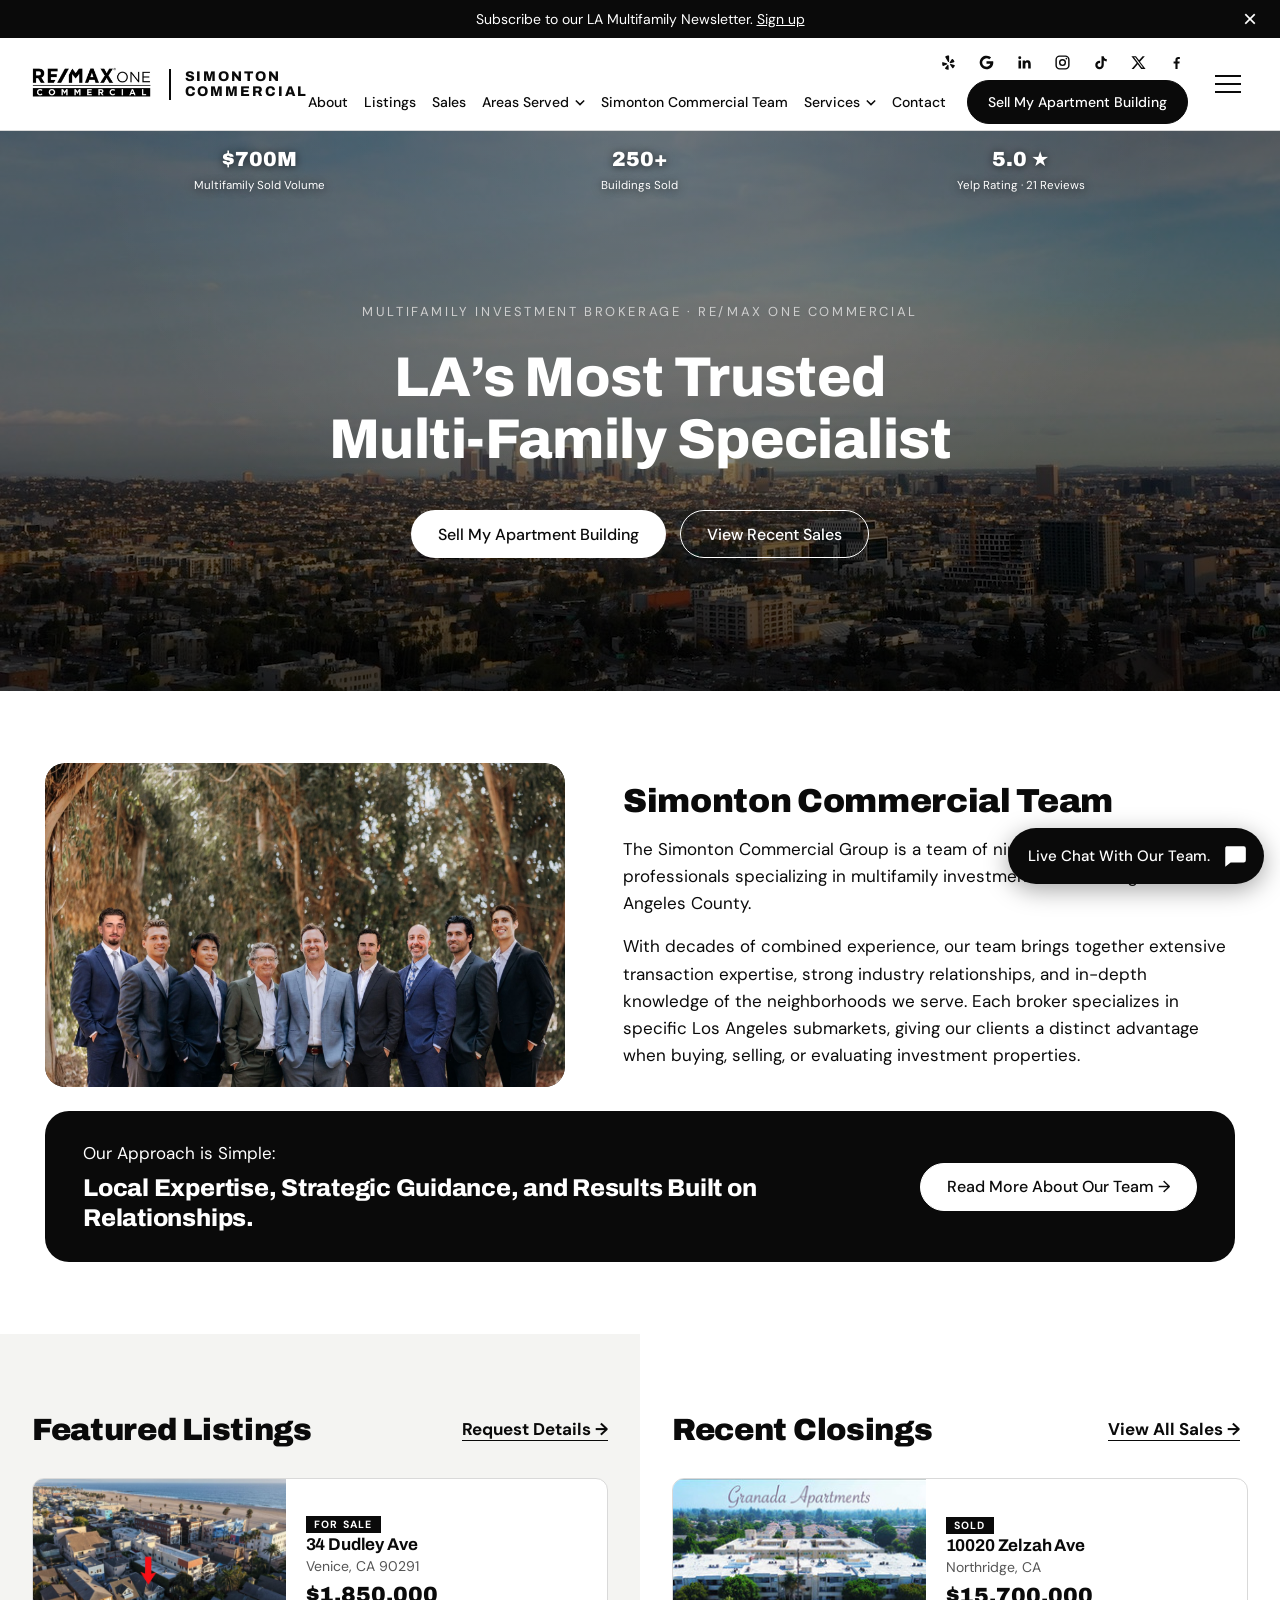
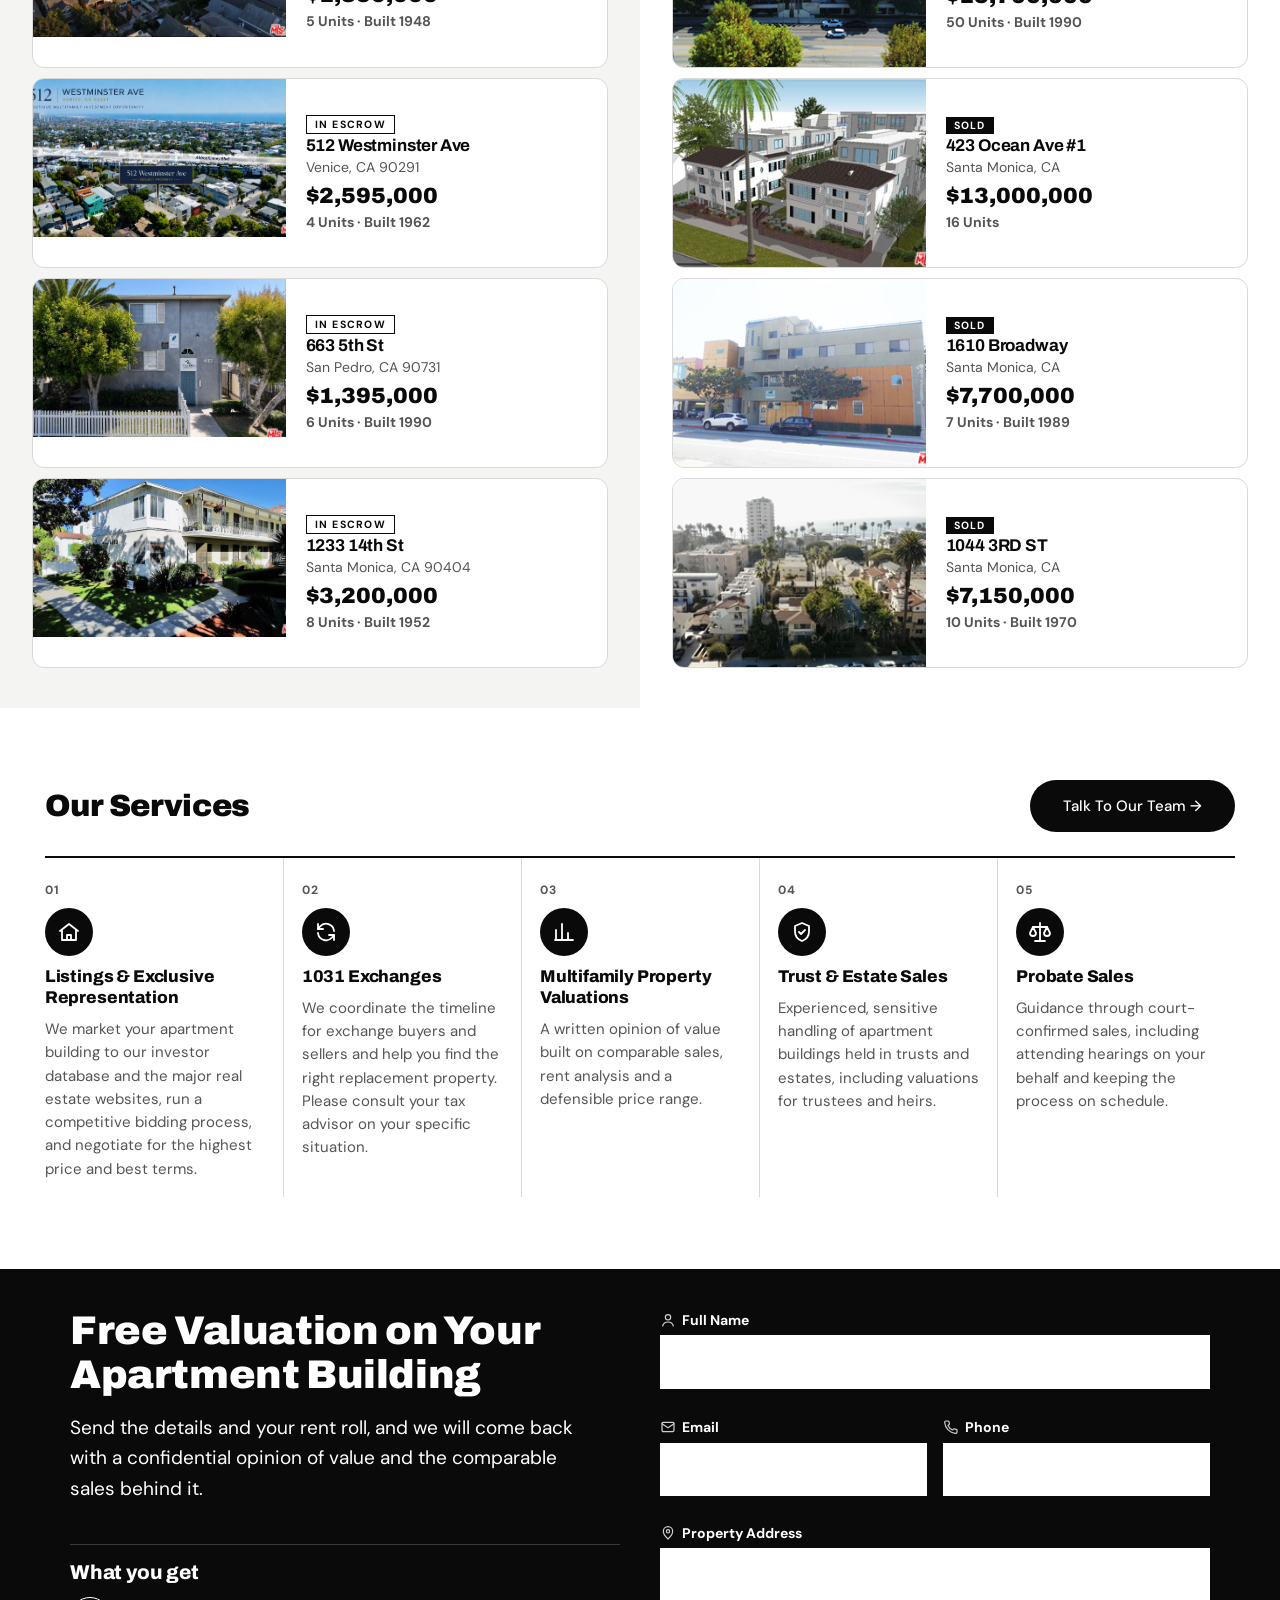
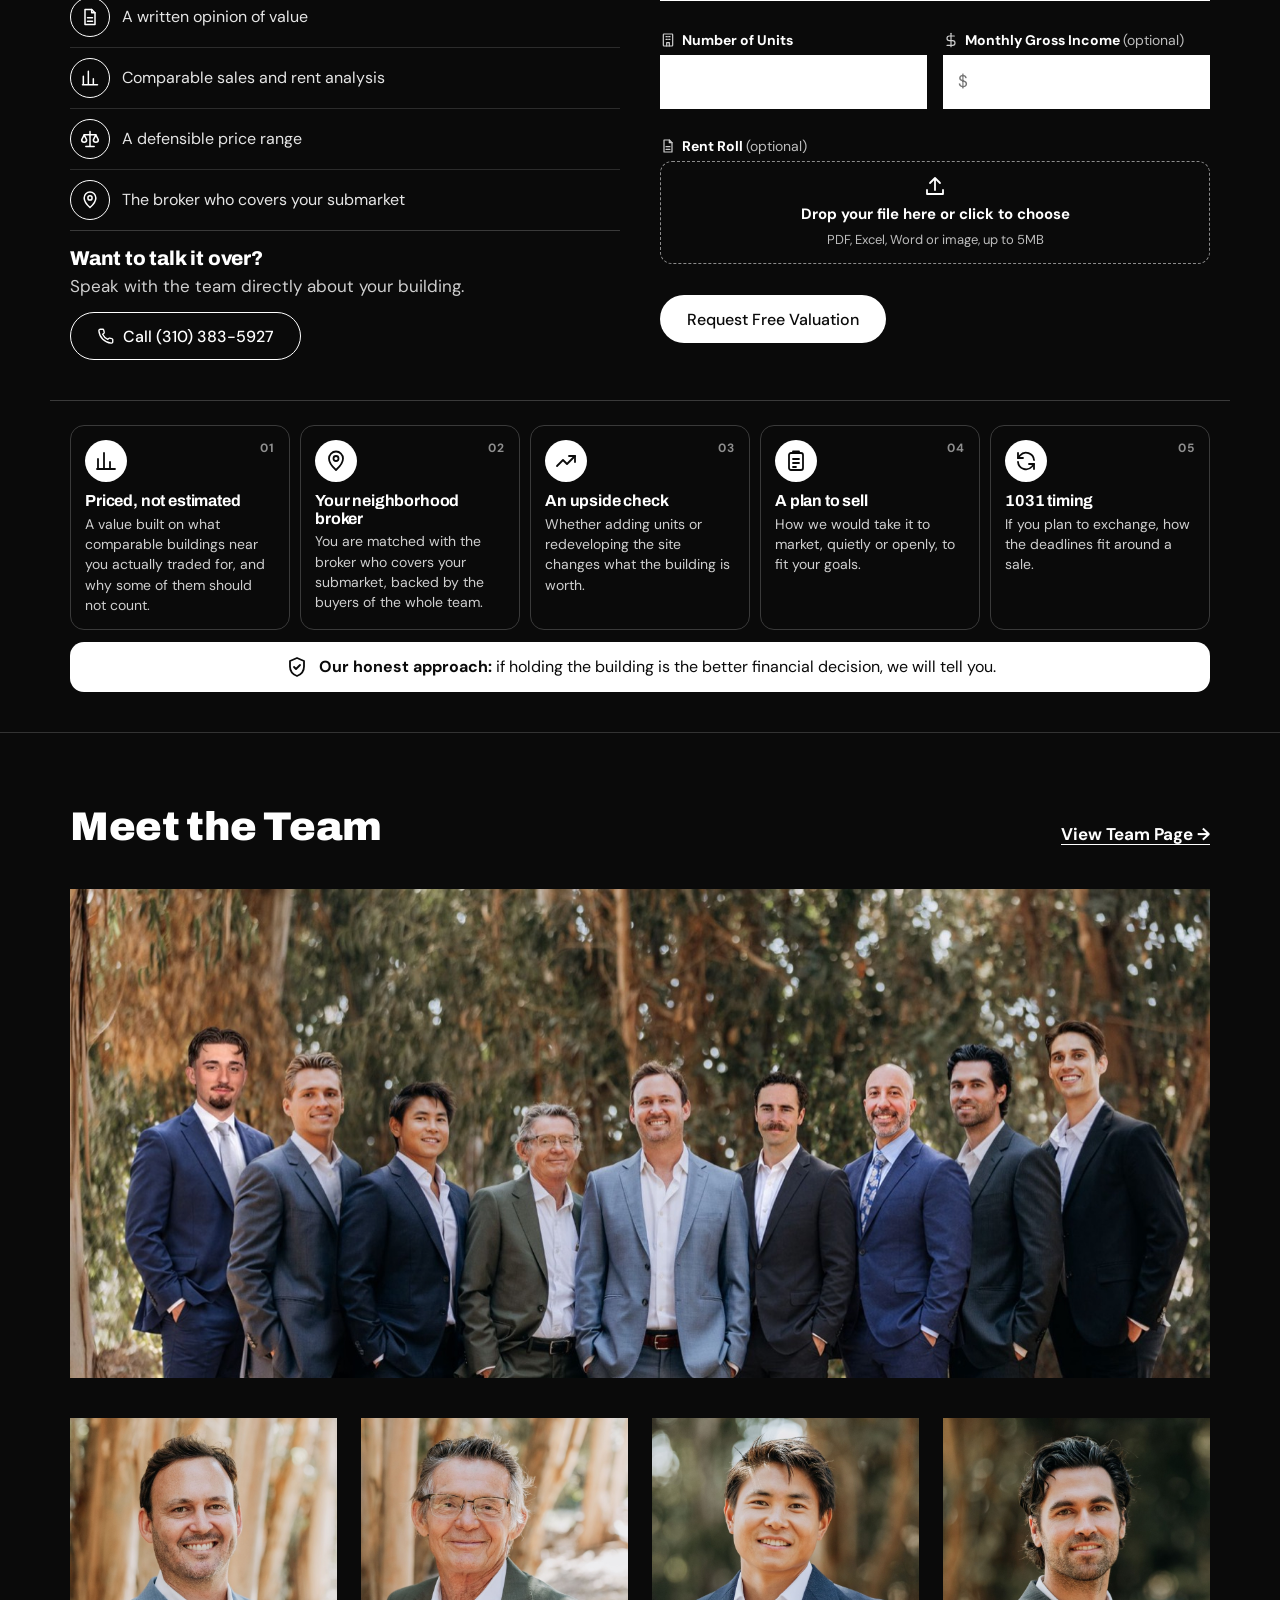
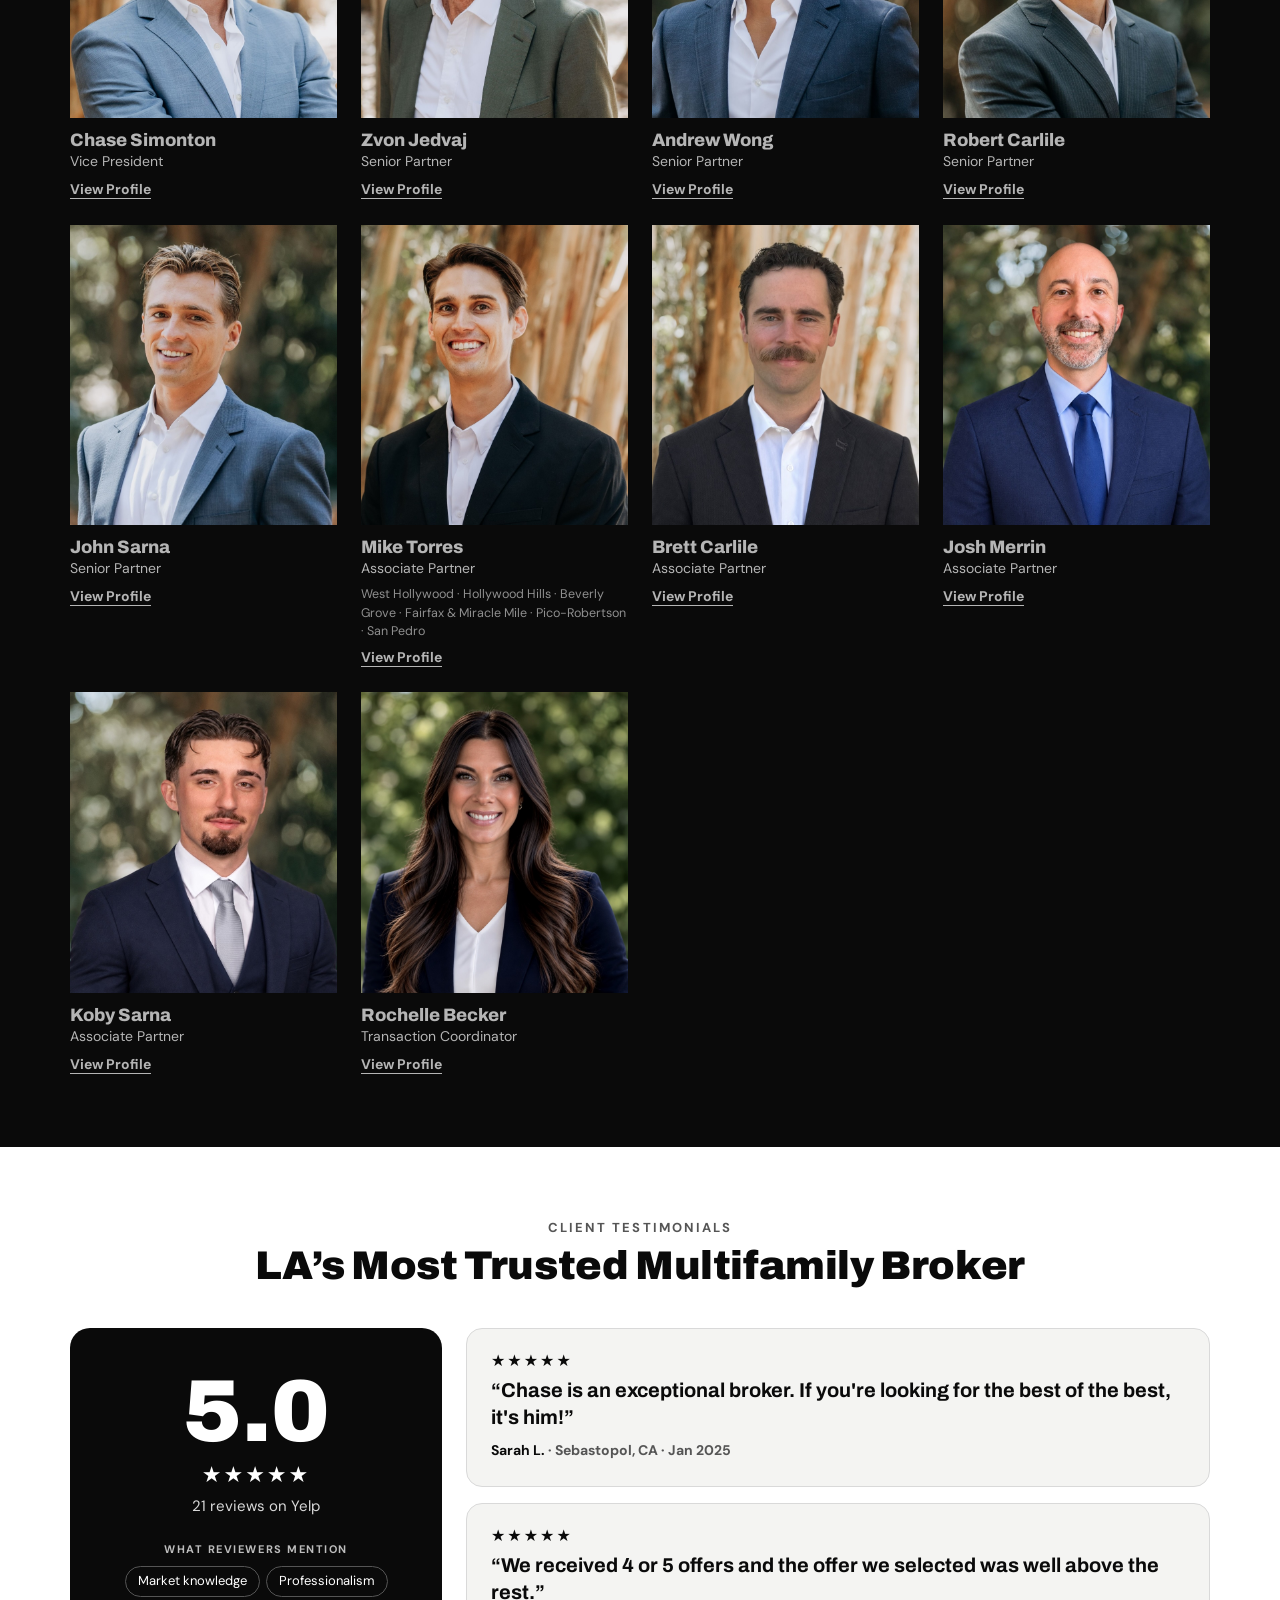
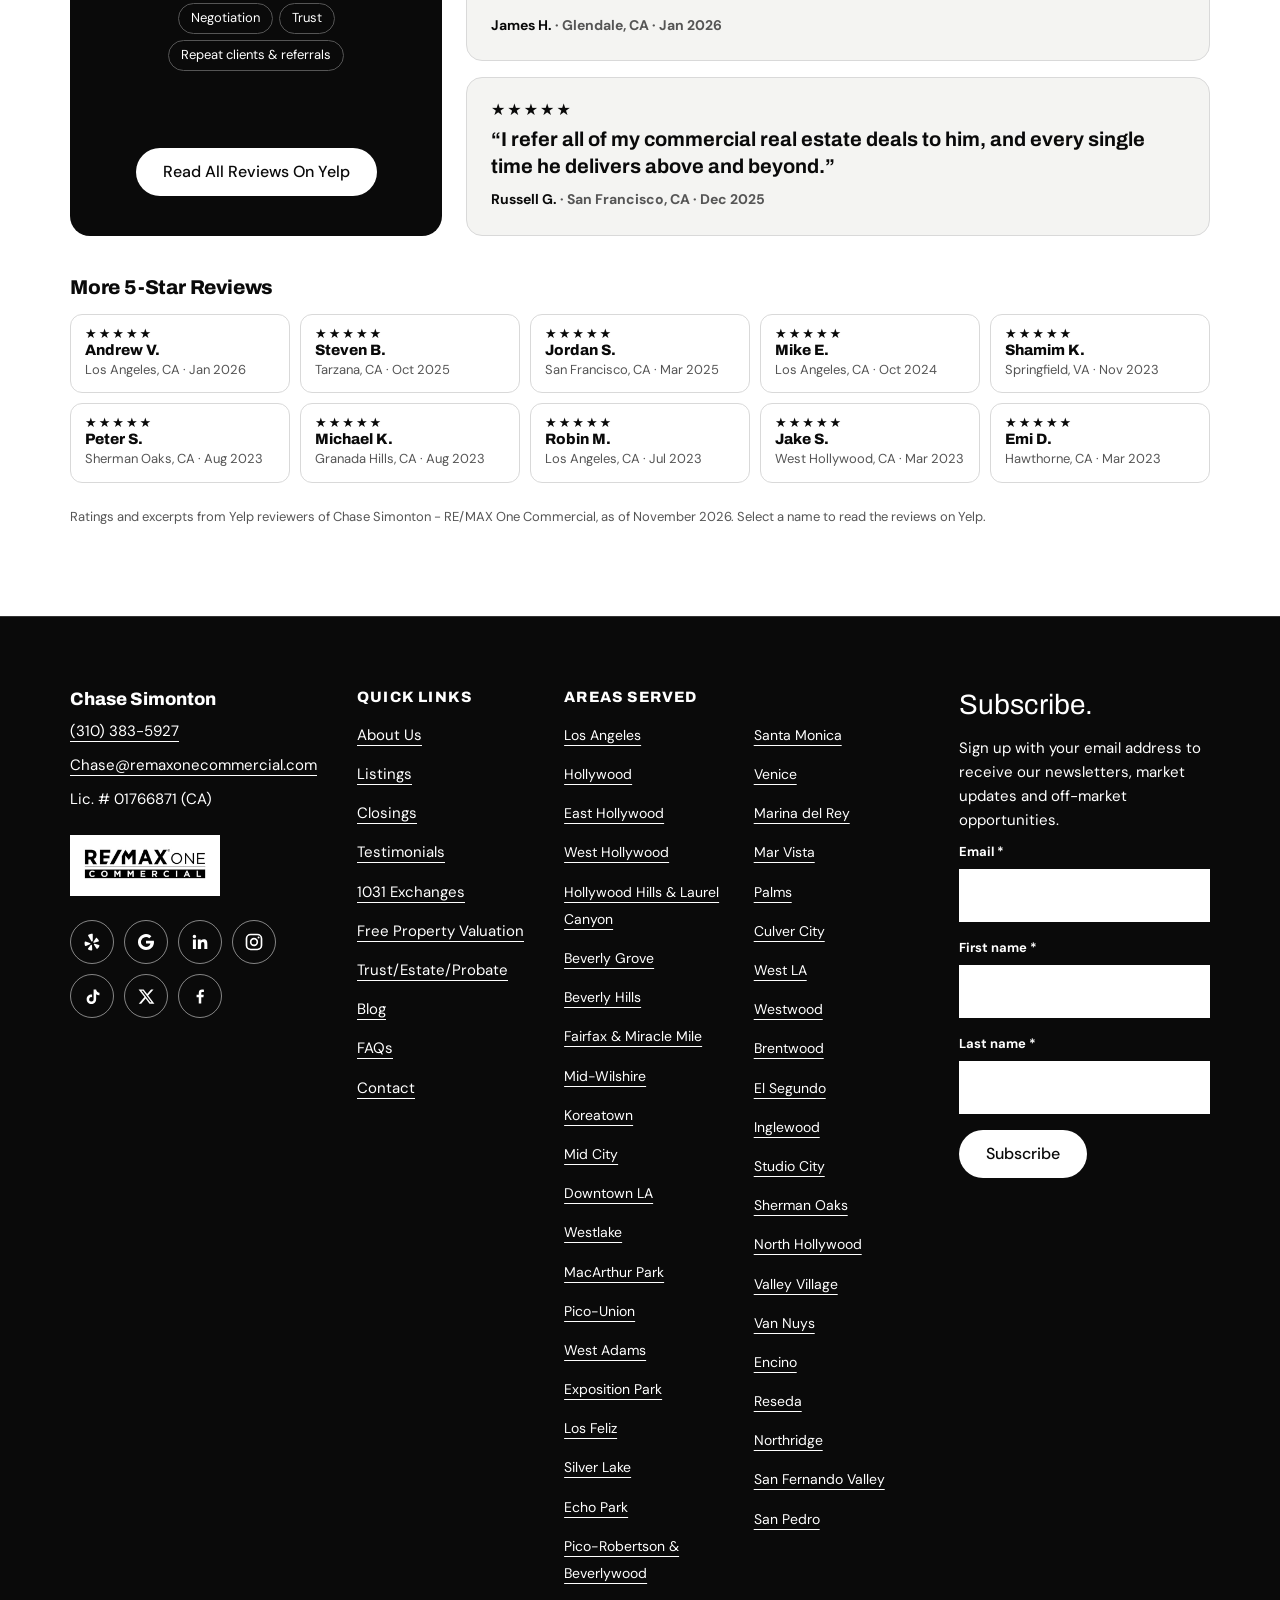
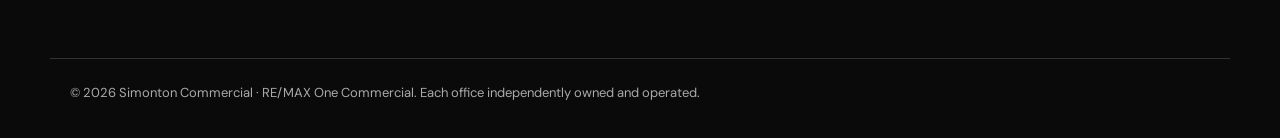
<file: site/index.html>
<!doctype html>
<html lang="en">
<head>
<meta charset="utf-8">
<meta name="viewport" content="width=device-width, initial-scale=1">
<title>Simonton Commercial | Los Angeles Multifamily Brokerage</title>
<meta name="description" content="Simonton Commercial is a multifamily investment brokerage team at RE/MAX One Commercial, specializing in the sale of apartment buildings in Los Angeles.">
<link rel="preconnect" href="https://fonts.googleapis.com">
<link rel="preconnect" href="https://fonts.gstatic.com" crossorigin>
<link href="https://fonts.googleapis.com/css2?family=Archivo:wght@500;700;800;900&family=DM+Sans:wght@400;500;700&display=swap" rel="stylesheet">
<link rel="stylesheet" href="styles.css?v=164">
</head>
<body>
<a class="skip" href="#main">Skip to main content</a>

<div class="topbar" id="topbar">
  <p>Subscribe to our LA Multifamily Newsletter. <a href="#subscribe">Sign up</a></p>
  <button type="button" class="topbar-close" aria-label="Dismiss announcement">&times;</button>
</div>

<header class="header" id="header">
  <div class="wrap header-inner">
    <a class="brand" href="#top" aria-label="Simonton Commercial, RE/MAX One Commercial">
      <img src="assets/logo.jpeg" alt="RE/MAX One Commercial" width="150" height="56">
      <span class="brand-name">Simonton<br>Commercial</span>
    </a>
    <ul class="head-social" aria-label="Simonton Commercial on social media">
      <li><a href="https://www.yelp.com/biz/chase-simonton-re-max-one-commercial-santa-monica" target="_blank" rel="noopener noreferrer" aria-label="Yelp (opens in a new tab)"><svg viewBox="0 0 24 24" width="20" height="20" fill="currentColor" aria-hidden="true"><path d="M12.6 2.2c-.7-.4-4.6.7-5.1 1.3-.2.3-.2.6-.1.9l3.8 6.6c.5.8 1.7.5 1.7-.4V3.1c0-.4-.1-.7-.3-.9zM9.4 13.1l-5.1-1.6c-.5-.2-1 .1-1.1.6-.3 1.3-.2 2.9.3 4.2.2.5.7.7 1.2.5l4.9-2c.9-.3.8-1.5-.2-1.7zM10.5 15.6l-3.3 4.1c-.3.4-.2 1 .2 1.2 1.1.8 2.6 1.3 4 1.4.5 0 .9-.4.9-.9l-.3-5.3c-.1-.9-1.2-1.2-1.5-.5zM14.4 15.4l2.9 4.4c.3.4.8.5 1.2.2 1.1-.8 2-2 2.4-3.3.2-.5-.1-1-.6-1.1l-5-1.4c-.9-.2-1.4.8-.9 1.2zM14.6 12.9l5.1-1.4c.5-.1.8-.6.6-1.1-.5-1.3-1.4-2.5-2.5-3.3-.4-.3-1-.2-1.2.3l-2.9 4.3c-.5.7.1 1.6.9 1.2z"/></svg></a></li>
      <li><a href="https://share.google/khXc9y3nXvLuLKdSb" target="_blank" rel="noopener noreferrer" aria-label="Google Business Profile (opens in a new tab)"><svg viewBox="0 0 24 24" width="20" height="20" fill="currentColor" aria-hidden="true"><path d="M21.35 10.4H12v3.5h5.35c-.5 2.5-2.65 4.1-5.35 4.1a6 6 0 1 1 3.95-10.5l2.55-2.55A9.6 9.6 0 1 0 12 21.6c5.3 0 9.6-3.7 9.6-9.6 0-.55-.1-1.1-.25-1.6z"/></svg></a></li>
      <li><a href="https://www.linkedin.com/in/simonton-commercial-455802447/" target="_blank" rel="noopener noreferrer" aria-label="LinkedIn (opens in a new tab)"><svg viewBox="0 0 24 24" width="20" height="20" fill="currentColor" aria-hidden="true"><path d="M3.5 9h3.6v11.5H3.5zM5.3 3.3a2.1 2.1 0 1 1 0 4.2 2.1 2.1 0 0 1 0-4.2zM9.4 9h3.4v1.6c.5-.9 1.7-1.9 3.6-1.9 3.7 0 4.4 2.4 4.4 5.6v6.2h-3.6v-5.5c0-1.3 0-3-1.8-3s-2.1 1.4-2.1 2.9v5.6H9.4z"/></svg></a></li>
      <li><a href="https://www.instagram.com/simontoncommercial/" target="_blank" rel="noopener noreferrer" aria-label="Instagram (opens in a new tab)"><svg viewBox="0 0 24 24" width="20" height="20" fill="none" stroke="currentColor" stroke-width="2" aria-hidden="true"><rect x="3" y="3" width="18" height="18" rx="5"/><circle cx="12" cy="12" r="4"/><circle cx="17.5" cy="6.5" r="1.2" fill="currentColor" stroke="none"/></svg></a></li>
      <li><a href="https://www.tiktok.com/@simontoncommercial" target="_blank" rel="noopener noreferrer" aria-label="TikTok (opens in a new tab)"><svg viewBox="0 0 24 24" width="19" height="19" fill="currentColor" aria-hidden="true"><path d="M16.6 3c.3 2.3 1.9 4 4.2 4.2v3.2c-1.5.1-3-.4-4.2-1.2v6.3c0 3.4-2.7 6-6 6s-6-2.6-6-6 2.7-6 6-6c.3 0 .6 0 .9.1v3.3a2.8 2.8 0 1 0 1.9 2.6V3z"/></svg></a></li>
      <li><a href="https://x.com/SimontonLACRE" target="_blank" rel="noopener noreferrer" aria-label="X, formerly Twitter (opens in a new tab)"><svg viewBox="0 0 24 24" width="19" height="19" fill="currentColor" aria-hidden="true"><path d="M17.8 3h3.1l-6.8 7.8L22 21h-6.2l-4.9-6.4L5.3 21H2.2l7.3-8.3L2 3h6.4l4.4 5.8zm-1.1 16.2h1.7L7.4 4.7H5.6z"/></svg></a></li>
      <li><a href="https://www.facebook.com/search/top?q=Simonton%20Commercial" target="_blank" rel="noopener noreferrer" aria-label="Facebook (opens in a new tab)"><svg viewBox="0 0 24 24" width="20" height="20" fill="currentColor" aria-hidden="true"><path d="M13.5 21v-7.5h2.6l.4-3h-3V8.6c0-.9.3-1.5 1.6-1.5h1.6V4.4c-.3 0-1.2-.1-2.3-.1-2.3 0-3.9 1.4-3.9 4v2.2H7.9v3h2.6V21z"/></svg></a></li>
    </ul>
    <button type="button" class="nav-toggle" aria-expanded="false" aria-controls="side-nav" aria-label="Open menu">
      <span></span><span></span><span></span>
    </button>
    <nav class="nav" id="nav" aria-label="Primary">
      <a href="about.html">About</a>
      <a href="listings.html">Listings</a>
      <a href="closings.html">Sales</a>
      <div class="nav-dd">
        <button type="button" class="nav-dd-btn" aria-expanded="false" aria-controls="areas-menu">Areas Served <svg viewBox="0 0 12 8" width="10" height="7" aria-hidden="true" focusable="false"><path d="M1 1.5l5 5 5-5" fill="none" stroke="currentColor" stroke-width="1.8"/></svg></button>
        <ul class="nav-dd-menu" id="areas-menu" hidden><li><a href="los-angeles-multifamily-broker.html">Los Angeles</a></li><li><a href="hollywood-multifamily-broker.html">Hollywood</a></li><li><a href="east-hollywood-multifamily-broker.html">East Hollywood</a></li><li><a href="west-hollywood-multifamily-broker.html">West Hollywood</a></li><li><a href="hollywood-hills-laurel-canyon-multifamily-broker.html">Hollywood Hills &amp; Laurel Canyon</a></li><li><a href="beverly-grove-multifamily-broker.html">Beverly Grove</a></li><li><a href="beverly-hills-multifamily-broker.html">Beverly Hills</a></li><li><a href="fairfax-miracle-mile-multifamily-broker.html">Fairfax &amp; Miracle Mile</a></li><li><a href="mid-wilshire-multifamily-broker.html">Mid-Wilshire</a></li><li><a href="koreatown-multifamily-broker.html">Koreatown</a></li><li><a href="mid-city-multifamily-broker.html">Mid City</a></li><li><a href="downtown-la-multifamily-broker.html">Downtown LA</a></li><li><a href="westlake-multifamily-broker.html">Westlake</a></li><li><a href="macarthur-park-multifamily-broker.html">MacArthur Park</a></li><li><a href="pico-union-multifamily-broker.html">Pico-Union</a></li><li><a href="west-adams-multifamily-broker.html">West Adams</a></li><li><a href="exposition-park-multifamily-broker.html">Exposition Park</a></li><li><a href="los-feliz-multifamily-broker.html">Los Feliz</a></li><li><a href="silver-lake-multifamily-broker.html">Silver Lake</a></li><li><a href="echo-park-multifamily-broker.html">Echo Park</a></li><li><a href="pico-robertson-beverlywood-multifamily-broker.html">Pico-Robertson &amp; Beverlywood</a></li><li><a href="santa-monica-multifamily-broker.html">Santa Monica</a></li><li><a href="venice-multifamily-broker.html">Venice</a></li><li><a href="marina-del-rey-multifamily-broker.html">Marina del Rey</a></li><li><a href="mar-vista-multifamily-broker.html">Mar Vista</a></li><li><a href="palms-multifamily-broker.html">Palms</a></li><li><a href="culver-city-multifamily-broker.html">Culver City</a></li><li><a href="west-la-multifamily-broker.html">West LA</a></li><li><a href="westwood-multifamily-broker.html">Westwood</a></li><li><a href="brentwood-multifamily-broker.html">Brentwood</a></li><li><a href="el-segundo-multifamily-broker.html">El Segundo</a></li><li><a href="inglewood-multifamily-broker.html">Inglewood</a></li><li><a href="studio-city-multifamily-broker.html">Studio City</a></li><li><a href="sherman-oaks-multifamily-broker.html">Sherman Oaks</a></li><li><a href="north-hollywood-multifamily-broker.html">North Hollywood</a></li><li><a href="valley-village-multifamily-broker.html">Valley Village</a></li><li><a href="van-nuys-multifamily-broker.html">Van Nuys</a></li><li><a href="encino-multifamily-broker.html">Encino</a></li><li><a href="reseda-multifamily-broker.html">Reseda</a></li><li><a href="northridge-multifamily-broker.html">Northridge</a></li><li><a href="san-fernando-valley-multifamily-market.html">San Fernando Valley</a></li><li><a href="san-pedro-multifamily-broker.html">San Pedro</a></li></ul>
      </div>
      
      <a href="team.html">Simonton Commercial Team</a>
      <div class="nav-dd nav-dd-svc">
        <button type="button" class="nav-dd-btn" aria-expanded="false" aria-controls="services-menu">Services <svg viewBox="0 0 12 8" width="10" height="7" aria-hidden="true" focusable="false"><path d="M1 1.5l5 5 5-5" fill="none" stroke="currentColor" stroke-width="1.8"/></svg></button>
        <ul class="nav-dd-menu" id="services-menu" hidden><li><a href="#services">All Services</a></li><li><a href="about.html">Listings &amp; Exclusive Representation</a></li><li><a href="1031-exchanges.html">1031 Exchanges</a></li><li><a href="sell-my-apartment-building.html">Multifamily Property Valuations</a></li><li><a href="trust-estate-probate-sales.html">Trust, Estate &amp; Probate Sales</a></li></ul>
      </div>
      <a href="contact.html">Contact</a>
      <a class="nav-sell" href="sell-my-apartment-building.html">Sell My Apartment Building</a>
    </nav>
    <nav class="side-nav" id="side-nav" aria-label="All pages" hidden>
      <a href="about.html">About</a>
      <a href="listings.html">Listings</a>
      <a href="closings.html">Sales</a>
      <div class="nav-dd">
        <button type="button" class="nav-dd-btn" aria-expanded="false" aria-controls="side-areas-menu">Areas Served <svg viewBox="0 0 12 8" width="10" height="7" aria-hidden="true" focusable="false"><path d="M1 1.5l5 5 5-5" fill="none" stroke="currentColor" stroke-width="1.8"/></svg></button>
        <ul class="nav-dd-menu" id="side-areas-menu" hidden><li><a href="los-angeles-multifamily-broker.html">Los Angeles</a></li><li><a href="hollywood-multifamily-broker.html">Hollywood</a></li><li><a href="east-hollywood-multifamily-broker.html">East Hollywood</a></li><li><a href="west-hollywood-multifamily-broker.html">West Hollywood</a></li><li><a href="hollywood-hills-laurel-canyon-multifamily-broker.html">Hollywood Hills &amp; Laurel Canyon</a></li><li><a href="beverly-grove-multifamily-broker.html">Beverly Grove</a></li><li><a href="beverly-hills-multifamily-broker.html">Beverly Hills</a></li><li><a href="fairfax-miracle-mile-multifamily-broker.html">Fairfax &amp; Miracle Mile</a></li><li><a href="mid-wilshire-multifamily-broker.html">Mid-Wilshire</a></li><li><a href="koreatown-multifamily-broker.html">Koreatown</a></li><li><a href="mid-city-multifamily-broker.html">Mid City</a></li><li><a href="downtown-la-multifamily-broker.html">Downtown LA</a></li><li><a href="westlake-multifamily-broker.html">Westlake</a></li><li><a href="macarthur-park-multifamily-broker.html">MacArthur Park</a></li><li><a href="pico-union-multifamily-broker.html">Pico-Union</a></li><li><a href="west-adams-multifamily-broker.html">West Adams</a></li><li><a href="exposition-park-multifamily-broker.html">Exposition Park</a></li><li><a href="los-feliz-multifamily-broker.html">Los Feliz</a></li><li><a href="silver-lake-multifamily-broker.html">Silver Lake</a></li><li><a href="echo-park-multifamily-broker.html">Echo Park</a></li><li><a href="pico-robertson-beverlywood-multifamily-broker.html">Pico-Robertson &amp; Beverlywood</a></li><li><a href="santa-monica-multifamily-broker.html">Santa Monica</a></li><li><a href="venice-multifamily-broker.html">Venice</a></li><li><a href="marina-del-rey-multifamily-broker.html">Marina del Rey</a></li><li><a href="mar-vista-multifamily-broker.html">Mar Vista</a></li><li><a href="palms-multifamily-broker.html">Palms</a></li><li><a href="culver-city-multifamily-broker.html">Culver City</a></li><li><a href="west-la-multifamily-broker.html">West LA</a></li><li><a href="westwood-multifamily-broker.html">Westwood</a></li><li><a href="brentwood-multifamily-broker.html">Brentwood</a></li><li><a href="el-segundo-multifamily-broker.html">El Segundo</a></li><li><a href="inglewood-multifamily-broker.html">Inglewood</a></li><li><a href="studio-city-multifamily-broker.html">Studio City</a></li><li><a href="sherman-oaks-multifamily-broker.html">Sherman Oaks</a></li><li><a href="north-hollywood-multifamily-broker.html">North Hollywood</a></li><li><a href="valley-village-multifamily-broker.html">Valley Village</a></li><li><a href="van-nuys-multifamily-broker.html">Van Nuys</a></li><li><a href="encino-multifamily-broker.html">Encino</a></li><li><a href="reseda-multifamily-broker.html">Reseda</a></li><li><a href="northridge-multifamily-broker.html">Northridge</a></li><li><a href="san-fernando-valley-multifamily-market.html">San Fernando Valley</a></li><li><a href="san-pedro-multifamily-broker.html">San Pedro</a></li></ul>
      </div>
      <a href="team.html">Simonton Commercial Team</a>
      <a href="#services">Services</a>
      <a href="1031-exchanges.html">1031 Exchanges</a>
      <a href="trust-estate-probate-sales.html">Trust/Estate/Probate</a>
      <a href="testimonials.html">Client Testimonials</a>
      <a href="blog.html">Blog</a>
      <a href="faqs.html">FAQ</a>
      <a href="contact.html">Contact</a>
      <a class="btn btn-dark side-sell" href="sell-my-apartment-building.html">Sell My Apartment Building</a>
    </nav>
  </div>
</header>

<main id="main">
  <section class="hero" id="top" aria-labelledby="hero-title">
    <video class="hero-video" id="hero-video" muted loop playsinline preload="none" poster="assets/hero-poster.jpg" data-src="assets/hero.mp4" aria-hidden="true" tabindex="-1"></video>
    <div class="hero-shade" aria-hidden="true"></div>
    <section class="stats hero-stats" aria-label="Team highlights">
      <div class="wrap stats-grid stats-3">
        <div><strong>$700M</strong><span>Multifamily Sold Volume</span></div>
        <div><strong>250+</strong><span>Buildings Sold</span></div>
        <div><a class="stat-link" href="https://www.yelp.com/biz/chase-simonton-re-max-one-commercial-santa-monica" target="_blank" rel="noopener noreferrer"><strong>5.0 &#9733;</strong><span>Yelp Rating &middot; 21 Reviews</span></a></div>
      </div>
    </section>
    <svg class="skyline" viewBox="0 0 1440 260" preserveAspectRatio="xMidYMax slice" aria-hidden="true" focusable="false">
      <path d="M0 [base64]" fill="currentColor"/>
    </svg>
    <div class="wrap hero-inner">
      <p class="eyebrow">Multifamily Investment Brokerage &middot; RE/MAX One Commercial</p>
      <h1 id="hero-title">LA&rsquo;s Most Trusted<br><span style="white-space:nowrap">Multi-Family</span> Specialist</h1>
      <div class="hero-actions">
        <a class="btn btn-light" href="sell-my-apartment-building.html">Sell My Apartment Building</a>
        <a class="btn btn-ghost" href="closings.html">View Recent Sales</a>
      </div>
    </div>
  </section>

  <section class="section intro intro-team" id="about">
    <div class="wrap">
      <div class="who who-split">
        <figure class="team-photo who-photo">
          <a class="photo-link" href="team.html" aria-label="See the team's headshots"><img src="assets/team/team-group.jpg" alt="The Simonton Commercial Group team" width="1600" height="1066"></a>
        </figure>
        <div class="who-text">
          <h2>Simonton Commercial Team</h2>
          <p>The Simonton Commercial Group is a team of nine commercial real estate professionals specializing in multifamily investment sales throughout Los Angeles County.</p>
        <p>With decades of combined experience, our team brings together extensive transaction expertise, strong industry relationships, and in-depth knowledge of the neighborhoods we serve. Each broker specializes in specific Los Angeles submarkets, giving our clients a distinct advantage when buying, selling, or evaluating investment properties.</p>
        </div>
      </div>
    
        <div class="who-band"><p class="approach">Our Approach is Simple: <strong>Local Expertise, Strategic Guidance, and Results Built on Relationships.</strong></p><a class="btn btn-dark who-more" href="about.html">Read More About Our Team &rarr;</a></div>
      </div>
  </section>

  <div class="lc-split">
  <section class="section alt" id="listings">
    <div class="wrap">
      <div class="head"><h2>Featured Listings</h2><a class="link" href="contact.html">Request Details &rarr;</a></div>
      <div class="cards">
        <article class="card listing">
          <img class="listing-img" src="assets/listings/26876311.jpg" alt="Aerial view of 34 Dudley Ave, Venice" loading="lazy" width="1280" height="720">
          <div class="card-body"><span class="tag">For Sale</span><h3>34 Dudley Ave</h3><p class="loc">Venice, CA 90291</p><p class="price">$1,850,000</p><p class="facts">5 Units &middot; Built 1948</p></div>
        </article>
        <article class="card listing">
          <img class="listing-img" src="assets/listings/26845147.jpg" alt="Aerial view of 512 Westminster Ave, Venice" loading="lazy" width="1280" height="720">
          <div class="card-body"><span class="tag tag-alt">In Escrow</span><h3>512 Westminster Ave</h3><p class="loc">Venice, CA 90291</p><p class="price">$2,595,000</p><p class="facts">4 Units &middot; Built 1962</p></div>
        </article>
        <article class="card listing">
          <img class="listing-img" src="assets/listings/26853869.jpg" alt="Aerial view of 663 5th St, San Pedro" loading="lazy" width="1280" height="720">
          <div class="card-body"><span class="tag tag-alt">In Escrow</span><h3>663 5th St</h3><p class="loc">San Pedro, CA 90731</p><p class="price">$1,395,000</p><p class="facts">6 Units &middot; Built 1990</p></div>
        </article>
        <article class="card listing">
          <img class="listing-img" src="assets/listings/26638171.jpg" alt="Aerial view of 1233 14th St, Santa Monica" loading="lazy" width="1280" height="720">
          <div class="card-body"><span class="tag tag-alt">In Escrow</span><h3>1233 14th St</h3><p class="loc">Santa Monica, CA 90404</p><p class="price">$3,200,000</p><p class="facts">8 Units &middot; Built 1952</p></div>
        </article>
      </div>
      <p class="disclaimer">Listing data from the MLS as of Oct 19, 2026. Information deemed reliable but not guaranteed.</p>
    </div>
  </section>

  <section class="section" id="closings">
    <div class="wrap">
      <div class="head cc-head">
        <h2>Recent Closings</h2>
        <div class="cc-controls">
          <a class="link" href="closings.html">View All Sales &rarr;</a>
        </div>
      </div>
      <div class="cards" id="closings-carousel"></div>
      <p class="disclaimer">Sold data from the MLS. Information deemed reliable but not guaranteed.</p>
    </div>
  </section>
  </div>

  <section class="section intro intro-svc" id="services">
    <div class="wrap">
      <div class="services">
        <div class="svc-head"><h2>Our Services</h2><a class="btn btn-dark svc-cta" href="team.html">Talk To Our Team &rarr;</a></div>
        <div class="svc">
          <article class="svc-card"><span class="svc-ico"><svg viewBox="0 0 24 24" width="24" height="24" fill="none" stroke="currentColor" stroke-width="1.8" stroke-linecap="round" stroke-linejoin="round" aria-hidden="true"><path d="M3 11l9-7 9 7"/><path d="M5 10v10h14V10"/><path d="M10 20v-5h4v5"/></svg></span>
            <h3><a class="svc-link" href="about.html">Listings &amp; Exclusive Representation</a></h3>
            <p>We market your apartment building to our investor database and the major real estate websites, run a competitive bidding process, and negotiate for the highest price and best terms.</p>
          </article>
          <article class="svc-card"><span class="svc-ico"><svg viewBox="0 0 24 24" width="24" height="24" fill="none" stroke="currentColor" stroke-width="1.8" stroke-linecap="round" stroke-linejoin="round" aria-hidden="true"><path d="M20 11a8 8 0 0 0-14-4.5L4 9"/><path d="M4 4v5h5"/><path d="M4 13a8 8 0 0 0 14 4.5l2-2.5"/><path d="M20 20v-5h-5"/></svg></span>
            <h3><a class="svc-link" href="1031-exchanges.html">1031 Exchanges</a></h3>
            <p>We coordinate the timeline for exchange buyers and sellers and help you find the right replacement property. Please consult your tax advisor on your specific situation.</p>
          </article>
          <article class="svc-card"><span class="svc-ico"><svg viewBox="0 0 24 24" width="24" height="24" fill="none" stroke="currentColor" stroke-width="1.8" stroke-linecap="round" stroke-linejoin="round" aria-hidden="true"><path d="M4 20V10M10 20V4M16 20v-7M21 20H3"/></svg></span>
            <h3><a class="svc-link" href="sell-my-apartment-building.html">Multifamily Property Valuations</a></h3>
            <p>A written opinion of value built on comparable sales, rent analysis and a defensible price range.</p>
          </article>
          <article class="svc-card"><span class="svc-ico"><svg viewBox="0 0 24 24" width="24" height="24" fill="none" stroke="currentColor" stroke-width="1.8" stroke-linecap="round" stroke-linejoin="round" aria-hidden="true"><path d="M12 3l7 3v5.5c0 4.4-3 8-7 9.5-4-1.5-7-5.1-7-9.5V6z"/><path d="M9 12l2 2 4-4"/></svg></span>
            <h3><a class="svc-link" href="trust-estate-probate-sales.html">Trust &amp; Estate Sales</a></h3>
            <p>Experienced, sensitive handling of apartment buildings held in trusts and estates, including valuations for trustees and heirs.</p>
          </article>
          <article class="svc-card"><span class="svc-ico"><svg viewBox="0 0 24 24" width="24" height="24" fill="none" stroke="currentColor" stroke-width="1.8" stroke-linecap="round" stroke-linejoin="round" aria-hidden="true"><path d="M12 3v18M7 21h10M5 7h14"/><path d="M5 7l-3 6a3 3 0 0 0 6 0zM19 7l-3 6a3 3 0 0 0 6 0z"/></svg></span>
            <h3><a class="svc-link" href="trust-estate-probate-sales.html">Probate Sales</a></h3>
            <p>Guidance through court-confirmed sales, including attending hearings on your behalf and keeping the process on schedule.</p>
          </article>
        </div>
      </div>
    </div>
  </section>

  <section class="section dark val" id="valuation" aria-labelledby="val-title">
    <div class="wrap split">
      <div>
        <h2 id="val-title">Free Valuation on Your Apartment Building</h2>
        <p class="lead">Send the details and your rent roll, and we will come back with a confidential opinion of value and the comparable sales behind it.</p>
        <div class="val-call">
          <h3>Want to talk it over?</h3>
          <p>Speak with the team directly about your building.</p>
          <!-- Swap this for the Calendly booking link once it is available -->
          <a class="btn btn-ghost val-call-btn" href="tel:+13103835927"><svg viewBox="0 0 24 24" width="18" height="18" fill="none" stroke="currentColor" stroke-width="1.8" stroke-linecap="round" stroke-linejoin="round" aria-hidden="true"><path d="M21 16.5v3a2 2 0 0 1-2.2 2A18 18 0 0 1 2.5 5.2 2 2 0 0 1 4.5 3h3a1.5 1.5 0 0 1 1.5 1.2l.6 2.8a1.5 1.5 0 0 1-.4 1.4L7.5 9.6a14 14 0 0 0 6.9 6.9l1.2-1.2a1.5 1.5 0 0 1 1.4-.4l2.8.6a1.5 1.5 0 0 1 1.2 1z"/></svg>Call (310) 383-5927</a>
        </div>
        <div class="val-get">
          <h3>What you get</h3>
          <ul class="val-points"><li><span class="val-pt-ico"><svg viewBox="0 0 24 24" width="20" height="20" fill="none" stroke="currentColor" stroke-width="1.8" stroke-linecap="round" stroke-linejoin="round" aria-hidden="true"><path d="M14 3H6v18h12V7z"/><path d="M14 3v4h4M9 13h6M9 17h6"/></svg></span>A written opinion of value</li><li><span class="val-pt-ico"><svg viewBox="0 0 24 24" width="20" height="20" fill="none" stroke="currentColor" stroke-width="1.8" stroke-linecap="round" stroke-linejoin="round" aria-hidden="true"><path d="M4 20V10M10 20V4M16 20v-7M21 20H3"/></svg></span>Comparable sales and rent analysis</li><li><span class="val-pt-ico"><svg viewBox="0 0 24 24" width="20" height="20" fill="none" stroke="currentColor" stroke-width="1.8" stroke-linecap="round" stroke-linejoin="round" aria-hidden="true"><path d="M12 3v18M7 21h10M5 7h14"/><path d="M5 7l-3 6a3 3 0 0 0 6 0zM19 7l-3 6a3 3 0 0 0 6 0z"/></svg></span>A defensible price range</li><li><span class="val-pt-ico"><svg viewBox="0 0 24 24" width="20" height="20" fill="none" stroke="currentColor" stroke-width="1.8" stroke-linecap="round" stroke-linejoin="round" aria-hidden="true"><path d="M12 21s7-6.2 7-11.5A7 7 0 0 0 5 9.5C5 14.8 12 21 12 21z"/><circle cx="12" cy="9.5" r="2.5"/></svg></span>The broker who covers your submarket</li></ul>
        </div>
      </div>
      <form class="form val-form" action="#" method="post" enctype="multipart/form-data" data-form data-subject="New valuation request"><input type="checkbox" name="botcheck" tabindex="-1" autocomplete="off" style="position:absolute;left:-9999px" aria-hidden="true">
        <div class="field"><label for="v-name"><svg viewBox="0 0 24 24" width="16" height="16" fill="none" stroke="currentColor" stroke-width="1.8" stroke-linecap="round" stroke-linejoin="round" aria-hidden="true"><circle cx="12" cy="8" r="4"/><path d="M4 21c1-4 4-6 8-6s7 2 8 6"/></svg>Full Name</label><input id="v-name" name="name" autocomplete="name" required></div>
        <div class="val-row">
          <div class="field"><label for="v-email"><svg viewBox="0 0 24 24" width="16" height="16" fill="none" stroke="currentColor" stroke-width="1.8" stroke-linecap="round" stroke-linejoin="round" aria-hidden="true"><rect x="3" y="5" width="18" height="14" rx="2"/><path d="M3 7l9 6 9-6"/></svg>Email</label><input id="v-email" name="email" type="email" autocomplete="email" required></div>
          <div class="field"><label for="v-phone"><svg viewBox="0 0 24 24" width="16" height="16" fill="none" stroke="currentColor" stroke-width="1.8" stroke-linecap="round" stroke-linejoin="round" aria-hidden="true"><path d="M21 16.5v3a2 2 0 0 1-2.2 2A18 18 0 0 1 2.5 5.2 2 2 0 0 1 4.5 3h3a1.5 1.5 0 0 1 1.5 1.2l.6 2.8a1.5 1.5 0 0 1-.4 1.4L7.5 9.6a14 14 0 0 0 6.9 6.9l1.2-1.2a1.5 1.5 0 0 1 1.4-.4l2.8.6a1.5 1.5 0 0 1 1.2 1z"/></svg>Phone</label><input id="v-phone" name="phone" type="tel" autocomplete="tel" required></div>
        </div>
        <div class="field"><label for="v-addr"><svg viewBox="0 0 24 24" width="16" height="16" fill="none" stroke="currentColor" stroke-width="1.8" stroke-linecap="round" stroke-linejoin="round" aria-hidden="true"><path d="M12 21s7-6.2 7-11.5A7 7 0 0 0 5 9.5C5 14.8 12 21 12 21z"/><circle cx="12" cy="9.5" r="2.5"/></svg>Property Address</label><input id="v-addr" name="address" autocomplete="street-address" required></div>
        <div class="val-row">
          <div class="field"><label for="v-units"><svg viewBox="0 0 24 24" width="16" height="16" fill="none" stroke="currentColor" stroke-width="1.8" stroke-linecap="round" stroke-linejoin="round" aria-hidden="true"><rect x="5" y="3" width="14" height="18" rx="1"/><path d="M9 7h2M13 7h2M9 11h2M13 11h2M10 21v-5h4v5"/></svg>Number of Units</label><input id="v-units" name="units" inputmode="numeric" required></div>
          <div class="field"><label for="v-gross"><svg viewBox="0 0 24 24" width="16" height="16" fill="none" stroke="currentColor" stroke-width="1.8" stroke-linecap="round" stroke-linejoin="round" aria-hidden="true"><path d="M12 2v20"/><path d="M17 6H9.5a3.5 3.5 0 0 0 0 7h5a3.5 3.5 0 0 1 0 7H6"/></svg>Monthly Gross Income <span class="val-opt">(optional)</span></label><input id="v-gross" name="monthly_gross" inputmode="decimal" placeholder="$"></div>
        </div>
        <div class="field">
          <label for="v-file"><svg viewBox="0 0 24 24" width="16" height="16" fill="none" stroke="currentColor" stroke-width="1.8" stroke-linecap="round" stroke-linejoin="round" aria-hidden="true"><path d="M14 3H6v18h12V7z"/><path d="M14 3v4h4M9 13h6M9 17h6"/></svg>Rent Roll <span class="val-opt">(optional)</span></label>
          <div class="val-drop" data-drop>
            <input id="v-file" name="attachment" type="file" accept=".pdf,.xls,.xlsx,.csv,.doc,.docx,.jpg,.jpeg,.png">
            <svg viewBox="0 0 24 24" width="24" height="24" fill="none" stroke="currentColor" stroke-width="1.8" stroke-linecap="round" stroke-linejoin="round" aria-hidden="true"><path d="M12 16V4M7 9l5-5 5 5"/><path d="M4 16v4h16v-4"/></svg>
            <span class="val-drop-text" data-drop-text>Drop your file here or click to choose</span>
            <span class="val-drop-hint">PDF, Excel, Word or image, up to 5MB</span>
          </div>
        </div>
        <button class="btn btn-light" type="submit">Request Free Valuation</button>
        <p class="form-msg" role="status" aria-live="polite"></p>
      </form>
    </div>
    <div class="wrap val-steps">
      <ol class="sell-steps">
        <li><span class="sell-ico"><svg viewBox="0 0 24 24" width="24" height="24" fill="none" stroke="currentColor" stroke-width="1.8" stroke-linecap="round" stroke-linejoin="round" aria-hidden="true"><path d="M4 20V10M10 20V4M16 20v-7M21 20H3"/></svg></span><span class="sell-n" aria-hidden="true">01</span><h3>Priced, not estimated</h3><p>A value built on what comparable buildings near you actually traded for, and why some of them should not count.</p></li>
        <li><span class="sell-ico"><svg viewBox="0 0 24 24" width="24" height="24" fill="none" stroke="currentColor" stroke-width="1.8" stroke-linecap="round" stroke-linejoin="round" aria-hidden="true"><path d="M12 21s7-6.2 7-11.5A7 7 0 0 0 5 9.5C5 14.8 12 21 12 21z"/><circle cx="12" cy="9.5" r="2.5"/></svg></span><span class="sell-n" aria-hidden="true">02</span><h3>Your neighborhood broker</h3><p>You are matched with the broker who covers your submarket, backed by the buyers of the whole team.</p></li>
        <li><span class="sell-ico"><svg viewBox="0 0 24 24" width="24" height="24" fill="none" stroke="currentColor" stroke-width="1.8" stroke-linecap="round" stroke-linejoin="round" aria-hidden="true"><path d="M3 17l6-6 4 4 8-8"/><path d="M15 7h6v6"/></svg></span><span class="sell-n" aria-hidden="true">03</span><h3>An upside check</h3><p>Whether adding units or redeveloping the site changes what the building is worth.</p></li>
        <li><span class="sell-ico"><svg viewBox="0 0 24 24" width="24" height="24" fill="none" stroke="currentColor" stroke-width="1.8" stroke-linecap="round" stroke-linejoin="round" aria-hidden="true"><rect x="5" y="4" width="14" height="17" rx="2"/><path d="M9 4V2.5h6V4M9 10h6M9 14h6M9 18h3"/></svg></span><span class="sell-n" aria-hidden="true">04</span><h3>A plan to sell</h3><p>How we would take it to market, quietly or openly, to fit your goals.</p></li>
        <li><span class="sell-ico"><svg viewBox="0 0 24 24" width="24" height="24" fill="none" stroke="currentColor" stroke-width="1.8" stroke-linecap="round" stroke-linejoin="round" aria-hidden="true"><path d="M20 11a8 8 0 0 0-14-4.5L4 9"/><path d="M4 4v5h5"/><path d="M4 13a8 8 0 0 0 14 4.5l2-2.5"/><path d="M20 20v-5h-5"/></svg></span><span class="sell-n" aria-hidden="true">05</span><h3>1031 timing</h3><p>If you plan to exchange, how the deadlines fit around a sale.</p></li>
      </ol>
      <p class="sell-honest"><span class="sell-honest-ico"><svg viewBox="0 0 24 24" width="24" height="24" fill="none" stroke="currentColor" stroke-width="1.8" stroke-linecap="round" stroke-linejoin="round" aria-hidden="true"><path d="M12 3l7 3v5.5c0 4.4-3 8-7 9.5-4-1.5-7-5.1-7-9.5V6z"/><path d="M9 12l2 2 4-4"/></svg></span><span><strong>Our honest approach:</strong> if holding the building is the better financial decision, we will tell you.</span></p>
    </div>
  </section>





  <section class="section dark" id="team">
    <div class="wrap">
      <div class="head"><h2>Meet the Team</h2><a class="link" href="team.html">View Team Page &rarr;</a></div>
      <figure class="team-photo"><a class="photo-link" href="team.html" aria-label="See the team's headshots"><img src="assets/team/team-group.jpg" alt="The Simonton Commercial Group team" width="1600" height="1066" loading="lazy"></a></figure>
      <div class="team" id="team-grid"></div>
    </div>
  </section>

    <section class="section rv" id="testimonials">
    <div class="wrap">
      <header class="rv-head">
        <p class="eyebrow-dark">Client Testimonials</p>
        <h2>LA&rsquo;s Most Trusted Multifamily Broker</h2>
      </header>
      <div class="rv-top">
        <aside class="rv-score">
          <p class="rv-num">5.0</p>
          <span class="rv-stars" role="img" aria-label="5 out of 5 stars">&#9733;&#9733;&#9733;&#9733;&#9733;</span>
          <p class="rv-count">21 reviews on Yelp</p>
          <p class="rv-label">What reviewers mention</p>
          <ul class="rv-themes"><li>Market knowledge</li><li>Professionalism</li><li>Negotiation</li><li>Trust</li><li>Repeat clients &amp; referrals</li></ul>
          <a class="btn btn-light" href="https://www.yelp.com/biz/chase-simonton-re-max-one-commercial-santa-monica" target="_blank" rel="noopener noreferrer">Read All Reviews On Yelp</a>
        </aside>
        <div class="rv-quotes">
          <blockquote class="rv-quote"><span class="rv-stars" role="img" aria-label="5 out of 5 stars">&#9733;&#9733;&#9733;&#9733;&#9733;</span><p>&ldquo;Chase is an exceptional broker. If you're looking for the best of the best, it's him!&rdquo;</p><footer><strong>Sarah L.</strong> &middot; Sebastopol, CA &middot; Jan 2025</footer></blockquote>
          <blockquote class="rv-quote"><span class="rv-stars" role="img" aria-label="5 out of 5 stars">&#9733;&#9733;&#9733;&#9733;&#9733;</span><p>&ldquo;We received 4 or 5 offers and the offer we selected was well above the rest.&rdquo;</p><footer><strong>James H.</strong> &middot; Glendale, CA &middot; Jan 2026</footer></blockquote>
          <blockquote class="rv-quote"><span class="rv-stars" role="img" aria-label="5 out of 5 stars">&#9733;&#9733;&#9733;&#9733;&#9733;</span><p>&ldquo;I refer all of my commercial real estate deals to him, and every single time he delivers above and beyond.&rdquo;</p><footer><strong>Russell G.</strong> &middot; San Francisco, CA &middot; Dec 2025</footer></blockquote>
        </div>
      </div>
      <h3 class="rv-sub">More 5-Star Reviews</h3>
      <ul class="rv-more">
        <li><a href="https://www.yelp.com/biz/chase-simonton-re-max-one-commercial-santa-monica" target="_blank" rel="noopener noreferrer"><span class="rv-stars" role="img" aria-label="5 out of 5 stars">&#9733;&#9733;&#9733;&#9733;&#9733;</span><strong>Andrew V.</strong><span>Los Angeles, CA &middot; Jan 2026</span></a></li>
        <li><a href="https://www.yelp.com/biz/chase-simonton-re-max-one-commercial-santa-monica" target="_blank" rel="noopener noreferrer"><span class="rv-stars" role="img" aria-label="5 out of 5 stars">&#9733;&#9733;&#9733;&#9733;&#9733;</span><strong>Steven B.</strong><span>Tarzana, CA &middot; Oct 2025</span></a></li>
        <li><a href="https://www.yelp.com/biz/chase-simonton-re-max-one-commercial-santa-monica" target="_blank" rel="noopener noreferrer"><span class="rv-stars" role="img" aria-label="5 out of 5 stars">&#9733;&#9733;&#9733;&#9733;&#9733;</span><strong>Jordan S.</strong><span>San Francisco, CA &middot; Mar 2025</span></a></li>
        <li><a href="https://www.yelp.com/biz/chase-simonton-re-max-one-commercial-santa-monica" target="_blank" rel="noopener noreferrer"><span class="rv-stars" role="img" aria-label="5 out of 5 stars">&#9733;&#9733;&#9733;&#9733;&#9733;</span><strong>Mike E.</strong><span>Los Angeles, CA &middot; Oct 2024</span></a></li>
        <li><a href="https://www.yelp.com/biz/chase-simonton-re-max-one-commercial-santa-monica" target="_blank" rel="noopener noreferrer"><span class="rv-stars" role="img" aria-label="5 out of 5 stars">&#9733;&#9733;&#9733;&#9733;&#9733;</span><strong>Shamim K.</strong><span>Springfield, VA &middot; Nov 2023</span></a></li>
        <li><a href="https://www.yelp.com/biz/chase-simonton-re-max-one-commercial-santa-monica" target="_blank" rel="noopener noreferrer"><span class="rv-stars" role="img" aria-label="5 out of 5 stars">&#9733;&#9733;&#9733;&#9733;&#9733;</span><strong>Peter S.</strong><span>Sherman Oaks, CA &middot; Aug 2023</span></a></li>
        <li><a href="https://www.yelp.com/biz/chase-simonton-re-max-one-commercial-santa-monica" target="_blank" rel="noopener noreferrer"><span class="rv-stars" role="img" aria-label="5 out of 5 stars">&#9733;&#9733;&#9733;&#9733;&#9733;</span><strong>Michael K.</strong><span>Granada Hills, CA &middot; Aug 2023</span></a></li>
        <li><a href="https://www.yelp.com/biz/chase-simonton-re-max-one-commercial-santa-monica" target="_blank" rel="noopener noreferrer"><span class="rv-stars" role="img" aria-label="5 out of 5 stars">&#9733;&#9733;&#9733;&#9733;&#9733;</span><strong>Robin M.</strong><span>Los Angeles, CA &middot; Jul 2023</span></a></li>
        <li><a href="https://www.yelp.com/biz/chase-simonton-re-max-one-commercial-santa-monica" target="_blank" rel="noopener noreferrer"><span class="rv-stars" role="img" aria-label="5 out of 5 stars">&#9733;&#9733;&#9733;&#9733;&#9733;</span><strong>Jake S.</strong><span>West Hollywood, CA &middot; Mar 2023</span></a></li>
        <li><a href="https://www.yelp.com/biz/chase-simonton-re-max-one-commercial-santa-monica" target="_blank" rel="noopener noreferrer"><span class="rv-stars" role="img" aria-label="5 out of 5 stars">&#9733;&#9733;&#9733;&#9733;&#9733;</span><strong>Emi D.</strong><span>Hawthorne, CA &middot; Mar 2023</span></a></li>
      </ul>
      <p class="disclaimer">Ratings and excerpts from Yelp reviewers of Chase Simonton - RE/MAX One Commercial, as of November 2026. Select a name to read the reviews on Yelp.</p>
    </div>
  </section>

</main>




<footer class="footer">
  <div class="wrap footer-grid">
    <div class="f-contact">
      <p class="f-name">Chase Simonton</p>
      <p><a href="tel:+13103835927">(310) 383-5927</a></p>
      <p><a href="mailto:Chase@remaxonecommercial.com">Chase@remaxonecommercial.com</a></p>
      <p>Lic. # 01766871 (CA)</p>
      <img class="f-logo" src="assets/logo.jpeg" alt="RE/MAX One Commercial" width="150" height="56">
      <ul class="f-social" aria-label="Follow Simonton Commercial">
        <!-- Facebook: placeholder search link until the page URL is known -->
        <li><a href="https://www.yelp.com/biz/chase-simonton-re-max-one-commercial-santa-monica" target="_blank" rel="noopener noreferrer" aria-label="Yelp (opens in a new tab)"><svg viewBox="0 0 24 24" width="20" height="20" fill="currentColor" aria-hidden="true"><path d="M12.6 2.2c-.7-.4-4.6.7-5.1 1.3-.2.3-.2.6-.1.9l3.8 6.6c.5.8 1.7.5 1.7-.4V3.1c0-.4-.1-.7-.3-.9zM9.4 13.1l-5.1-1.6c-.5-.2-1 .1-1.1.6-.3 1.3-.2 2.9.3 4.2.2.5.7.7 1.2.5l4.9-2c.9-.3.8-1.5-.2-1.7zM10.5 15.6l-3.3 4.1c-.3.4-.2 1 .2 1.2 1.1.8 2.6 1.3 4 1.4.5 0 .9-.4.9-.9l-.3-5.3c-.1-.9-1.2-1.2-1.5-.5zM14.4 15.4l2.9 4.4c.3.4.8.5 1.2.2 1.1-.8 2-2 2.4-3.3.2-.5-.1-1-.6-1.1l-5-1.4c-.9-.2-1.4.8-.9 1.2zM14.6 12.9l5.1-1.4c.5-.1.8-.6.6-1.1-.5-1.3-1.4-2.5-2.5-3.3-.4-.3-1-.2-1.2.3l-2.9 4.3c-.5.7.1 1.6.9 1.2z"/></svg></a></li>
        <li><a href="https://share.google/khXc9y3nXvLuLKdSb" target="_blank" rel="noopener noreferrer" aria-label="Google Business Profile (opens in a new tab)"><svg viewBox="0 0 24 24" width="20" height="20" fill="currentColor" aria-hidden="true"><path d="M21.35 10.4H12v3.5h5.35c-.5 2.5-2.65 4.1-5.35 4.1a6 6 0 1 1 3.95-10.5l2.55-2.55A9.6 9.6 0 1 0 12 21.6c5.3 0 9.6-3.7 9.6-9.6 0-.55-.1-1.1-.25-1.6z"/></svg></a></li>
        <li><a href="https://www.linkedin.com/in/simonton-commercial-455802447/" target="_blank" rel="noopener noreferrer" aria-label="LinkedIn (opens in a new tab)"><svg viewBox="0 0 24 24" width="20" height="20" fill="currentColor" aria-hidden="true"><path d="M3.5 9h3.6v11.5H3.5zM5.3 3.3a2.1 2.1 0 1 1 0 4.2 2.1 2.1 0 0 1 0-4.2zM9.4 9h3.4v1.6c.5-.9 1.7-1.9 3.6-1.9 3.7 0 4.4 2.4 4.4 5.6v6.2h-3.6v-5.5c0-1.3 0-3-1.8-3s-2.1 1.4-2.1 2.9v5.6H9.4z"/></svg></a></li>
        <li><a href="https://www.instagram.com/simontoncommercial/" target="_blank" rel="noopener noreferrer" aria-label="Instagram (opens in a new tab)"><svg viewBox="0 0 24 24" width="20" height="20" fill="none" stroke="currentColor" stroke-width="2" aria-hidden="true"><rect x="3" y="3" width="18" height="18" rx="5"/><circle cx="12" cy="12" r="4"/><circle cx="17.5" cy="6.5" r="1.2" fill="currentColor" stroke="none"/></svg></a></li>
        <li><a href="https://www.tiktok.com/@simontoncommercial" target="_blank" rel="noopener noreferrer" aria-label="TikTok (opens in a new tab)"><svg viewBox="0 0 24 24" width="19" height="19" fill="currentColor" aria-hidden="true"><path d="M16.6 3c.3 2.3 1.9 4 4.2 4.2v3.2c-1.5.1-3-.4-4.2-1.2v6.3c0 3.4-2.7 6-6 6s-6-2.6-6-6 2.7-6 6-6c.3 0 .6 0 .9.1v3.3a2.8 2.8 0 1 0 1.9 2.6V3z"/></svg></a></li>
        <li><a href="https://x.com/SimontonLACRE" target="_blank" rel="noopener noreferrer" aria-label="X, formerly Twitter (opens in a new tab)"><svg viewBox="0 0 24 24" width="19" height="19" fill="currentColor" aria-hidden="true"><path d="M17.8 3h3.1l-6.8 7.8L22 21h-6.2l-4.9-6.4L5.3 21H2.2l7.3-8.3L2 3h6.4l4.4 5.8zm-1.1 16.2h1.7L7.4 4.7H5.6z"/></svg></a></li>
        <li><a href="https://www.facebook.com/search/top?q=Simonton%20Commercial" target="_blank" rel="noopener noreferrer" aria-label="Facebook (opens in a new tab)"><svg viewBox="0 0 24 24" width="20" height="20" fill="currentColor" aria-hidden="true"><path d="M13.5 21v-7.5h2.6l.4-3h-3V8.6c0-.9.3-1.5 1.6-1.5h1.6V4.4c-.3 0-1.2-.1-2.3-.1-2.3 0-3.9 1.4-3.9 4v2.2H7.9v3h2.6V21z"/></svg></a></li>
      </ul>
    </div>
    <nav class="f-col" aria-label="Quick links">
      <h2>Quick Links</h2>
      <ul>
        <li><a href="about.html">About Us</a></li>
        <li><a href="#listings">Listings</a></li>
        <li><a href="#closings">Closings</a></li>
        <li><a href="#testimonials">Testimonials</a></li>
        <li><a href="1031-exchanges.html">1031 Exchanges</a></li>
        <li><a href="sell-my-apartment-building.html">Free Property Valuation</a></li>
        <li><a href="trust-estate-probate-sales.html">Trust/Estate/Probate</a></li><li><a href="blog.html">Blog</a></li><li><a href="faqs.html">FAQs</a></li>
        <li><a href="contact.html">Contact</a></li>
      </ul>
    </nav>
    <div class="f-col f-areas">
      <h2>Areas Served</h2>
      <ul>
        <li><a href="los-angeles-multifamily-broker.html">Los Angeles</a></li>
        <li><a href="hollywood-multifamily-broker.html">Hollywood</a></li>
        <li><a href="east-hollywood-multifamily-broker.html">East Hollywood</a></li>
        <li><a href="west-hollywood-multifamily-broker.html">West Hollywood</a></li>
        <li><a href="hollywood-hills-laurel-canyon-multifamily-broker.html">Hollywood Hills &amp; Laurel Canyon</a></li>
        <li><a href="beverly-grove-multifamily-broker.html">Beverly Grove</a></li>
        <li><a href="beverly-hills-multifamily-broker.html">Beverly Hills</a></li>
        <li><a href="fairfax-miracle-mile-multifamily-broker.html">Fairfax &amp; Miracle Mile</a></li>
        <li><a href="mid-wilshire-multifamily-broker.html">Mid-Wilshire</a></li>
        <li><a href="koreatown-multifamily-broker.html">Koreatown</a></li>
        <li><a href="mid-city-multifamily-broker.html">Mid City</a></li>
        <li><a href="downtown-la-multifamily-broker.html">Downtown LA</a></li>
        <li><a href="westlake-multifamily-broker.html">Westlake</a></li>
        <li><a href="macarthur-park-multifamily-broker.html">MacArthur Park</a></li>
        <li><a href="pico-union-multifamily-broker.html">Pico-Union</a></li>
        <li><a href="west-adams-multifamily-broker.html">West Adams</a></li>
        <li><a href="exposition-park-multifamily-broker.html">Exposition Park</a></li>
        <li><a href="los-feliz-multifamily-broker.html">Los Feliz</a></li>
        <li><a href="silver-lake-multifamily-broker.html">Silver Lake</a></li>
        <li><a href="echo-park-multifamily-broker.html">Echo Park</a></li>
        <li><a href="pico-robertson-beverlywood-multifamily-broker.html">Pico-Robertson &amp; Beverlywood</a></li>
        <li><a href="santa-monica-multifamily-broker.html">Santa Monica</a></li>
        <li><a href="venice-multifamily-broker.html">Venice</a></li>
        <li><a href="marina-del-rey-multifamily-broker.html">Marina del Rey</a></li>
        <li><a href="mar-vista-multifamily-broker.html">Mar Vista</a></li>
        <li><a href="palms-multifamily-broker.html">Palms</a></li>
        <li><a href="culver-city-multifamily-broker.html">Culver City</a></li>
        <li><a href="west-la-multifamily-broker.html">West LA</a></li>
        <li><a href="westwood-multifamily-broker.html">Westwood</a></li>
        <li><a href="brentwood-multifamily-broker.html">Brentwood</a></li>
        <li><a href="el-segundo-multifamily-broker.html">El Segundo</a></li>
        <li><a href="inglewood-multifamily-broker.html">Inglewood</a></li>
        <li><a href="studio-city-multifamily-broker.html">Studio City</a></li>
        <li><a href="sherman-oaks-multifamily-broker.html">Sherman Oaks</a></li>
        <li><a href="north-hollywood-multifamily-broker.html">North Hollywood</a></li>
        <li><a href="valley-village-multifamily-broker.html">Valley Village</a></li>
        <li><a href="van-nuys-multifamily-broker.html">Van Nuys</a></li>
        <li><a href="encino-multifamily-broker.html">Encino</a></li>
        <li><a href="reseda-multifamily-broker.html">Reseda</a></li>
        <li><a href="northridge-multifamily-broker.html">Northridge</a></li>
        <li><a href="san-fernando-valley-multifamily-market.html">San Fernando Valley</a></li>
        <li><a href="san-pedro-multifamily-broker.html">San Pedro</a></li>
      </ul>
    </div>
    <form class="f-sub" id="subscribe" action="#" method="post" data-form data-subject="New newsletter signup"><input type="checkbox" name="botcheck" tabindex="-1" autocomplete="off" style="position:absolute;left:-9999px" aria-hidden="true">
      <h2 class="f-sub-title">Subscribe.</h2>
      <p>Sign up with your email address to receive our newsletters, market updates and off-market opportunities.</p>
      <div class="field"><label for="s-email">Email <span aria-hidden="true">*</span></label><input id="s-email" name="email" type="email" autocomplete="email" required></div>
      <div class="field"><label for="s-first">First name <span aria-hidden="true">*</span></label><input id="s-first" name="first" autocomplete="given-name" required></div>
      <div class="field"><label for="s-last">Last name <span aria-hidden="true">*</span></label><input id="s-last" name="last" autocomplete="family-name" required></div>
      <button class="btn btn-light" type="submit">Subscribe</button>
      <p class="form-msg" role="status" aria-live="polite"></p>
    </form>
  </div>
  <div class="wrap f-legal">
    <p>&copy; <span id="year">2026</span> Simonton Commercial &middot; RE/MAX One Commercial. Each office independently owned and operated.</p>
  </div>
</footer>

<div class="chat" id="chat">
  <div class="chat-panel" id="chat-panel" role="dialog" aria-label="Chat with Simonton Commercial" hidden>
    <div class="chat-head">
      <div><strong>Simonton Commercial</strong><span>Automated assistant &middot; a real person is one tap away</span></div>
      <button type="button" class="chat-x" id="chat-x" aria-label="Close chat">&times;</button>
    </div>
    <div class="chat-log" id="chat-log" role="log" aria-live="polite"></div>
    <div class="chat-quick" id="chat-quick"></div>
    <form class="chat-form" id="chat-form">
      <label class="sr-only" for="chat-input">Type your question</label>
      <input id="chat-input" autocomplete="off" placeholder="Type a question&hellip;">
      <button class="btn btn-dark" type="submit">Send</button>
    </form>
    <a class="chat-person" id="chat-sms" href="sms:+13108715380">Text a real person: (310) 871-5380</a>
  </div>
  <button type="button" class="chat-btn" id="chat-btn" aria-expanded="false" aria-controls="chat-panel">
    <span class="chat-label">Live chat with our team.</span>
    <svg viewBox="0 0 24 24" width="26" height="26" aria-hidden="true" focusable="false"><path fill="currentColor" d="M4 3h16a2 2 0 0 1 2 2v11a2 2 0 0 1-2 2H8l-5 4V5a2 2 0 0 1 1-2z"/></svg>
    <span class="sr-only">Open Text Chat</span>
  </button>
</div>

<script src="closings-data.js"></script>
<script src="team-data.js?v=44"></script>
<script src="script.js?v=164"></script>
</body>
</html>
</file>
<file: site/styles.css>
:root{
  --ink:#0a0a0a; --ink-2:#262626; --muted:#555; --line:#d9d9d9;
  --paper:#fff; --paper-2:#f4f4f2;
  --font-head:"Archivo",system-ui,sans-serif; --font-body:"DM Sans",system-ui,sans-serif;
  --wrap:1180px; --s1:8px; --s2:16px; --s3:24px; --s4:40px; --s5:72px;
}
*{box-sizing:border-box}
html{scroll-behavior:smooth;scroll-padding-top:96px}
body{margin:0;font:400 17px/1.6 var(--font-body);color:var(--ink);background:var(--paper);-webkit-font-smoothing:antialiased}
img{max-width:100%;display:block}
a{color:inherit}
h1,h2,h3{font-family:var(--font-head);line-height:1.1;margin:0 0 var(--s2);letter-spacing:-.01em}
h2{font-weight:900;font-size:clamp(28px,4vw,40px)}
h3{font-weight:700;font-size:20px}
p{margin:0 0 var(--s2)}
.wrap{max-width:var(--wrap);margin:0 auto;padding:0 20px}
.narrow{max-width:820px}
:focus-visible{outline:3px solid var(--ink);outline-offset:3px}
.dark :focus-visible,.hero :focus-visible,.topbar :focus-visible{outline-color:#fff}
.skip{position:absolute;left:-999px;top:8px;background:#fff;color:#000;padding:8px 14px;z-index:100}
.skip:focus{left:8px}

.topbar{position:relative;background:var(--ink);color:#fff;font-size:14px;text-align:center;padding:8px 40px}
.topbar p{margin:0}.topbar a{text-decoration:underline}
.topbar-close{position:absolute;right:8px;top:50%;transform:translateY(-50%);background:none;border:0;color:#fff;font-size:24px;line-height:1;width:44px;height:44px;cursor:pointer}
.topbar.hide{display:none}

.header{position:sticky;top:0;z-index:50;background:rgba(255,255,255,.96);backdrop-filter:blur(10px);border-bottom:1px solid var(--line)}
.header-inner{display:flex;align-items:center;justify-content:space-between;gap:var(--s3);min-height:76px}
.brand{display:flex;align-items:center;gap:14px;text-decoration:none}
.brand img{height:48px;width:auto}
.brand-name{font:800 14px/1.1 var(--font-head);text-transform:uppercase;letter-spacing:.14em;border-left:2px solid var(--ink);padding-left:14px}
.nav{display:flex;align-items:center;gap:6px clamp(14px,1.4vw,22px);flex-wrap:wrap;justify-content:flex-end;font-size:15px}
.nav a:not(.btn){text-decoration:none;padding:10px 0;font-weight:500}
.nav a:not(.btn):hover{text-decoration:underline;text-underline-offset:6px}
.nav-toggle{display:none;background:none;border:0;width:48px;height:48px;cursor:pointer;flex-direction:column;justify-content:center;gap:6px;align-items:center}
.nav-toggle span{display:block;width:26px;height:2px;background:var(--ink)}

.btn{display:inline-flex;align-items:center;justify-content:center;min-height:48px;padding:0 26px;border-radius:999px;font:500 16px var(--font-body);text-decoration:none;border:1.5px solid transparent;cursor:pointer;transition:background .2s,color .2s,border-color .2s}
.btn-dark{background:var(--ink);color:#fff}.btn-dark:hover{background:#333}
.btn-light{background:#fff;color:var(--ink)}.btn-light:hover{background:#e8e8e8}
.btn-ghost{border-color:#fff;color:#fff}.btn-ghost:hover{background:#fff;color:var(--ink)}

.hero{position:relative;overflow:hidden;color:#fff;background:linear-gradient(180deg,#2b2b2b 0%,#111 70%,#000 100%);min-height:560px;display:flex;align-items:center}
.skyline{position:absolute;left:0;right:0;bottom:0;width:100%;height:46%;color:#000;opacity:.75}
.hero::before{content:"";position:absolute;inset:0;background:radial-gradient(ellipse at 50% 0,rgba(255,255,255,.14),transparent 60%)}
.hero-inner{position:relative;text-align:center;padding-top:var(--s5);padding-bottom:140px}
.eyebrow{font-size:13px;letter-spacing:.2em;text-transform:uppercase;color:#cfcfcf;margin-bottom:var(--s3)}
.hero h1{font-weight:800;font-size:clamp(30px,5vw,56px);max-width:900px;margin:0 auto var(--s4)}
.hero-actions{display:flex;gap:14px;justify-content:center;flex-wrap:wrap}

.stats{background:var(--ink);color:#fff;border-top:1px solid #333}
.stats-grid{display:grid;grid-template-columns:repeat(4,1fr);gap:var(--s3);padding-top:var(--s4);padding-bottom:var(--s4);text-align:center}
.stats strong{display:block;font:900 clamp(28px,4vw,44px)/1 var(--font-head)}
.stats span{font-size:14px;color:#cfcfcf}

.section{padding:var(--s5) 0}
.section.alt{background:var(--paper-2)}
.section.dark{background:var(--ink);color:#fff}
.split{display:grid;grid-template-columns:1fr 1fr;gap:var(--s5);align-items:start}
.who h2,.services h2{text-align:center}
/* "The Simonton Commercial Team" stays on one line: sized to fit the half-width column, or the full width once stacked */
.who h2{white-space:nowrap;font-size:clamp(22px,2.5vw,30px)}
@media (max-width:980px){.who h2{font-size:min(4.8vw,40px)}}
.team-photo.who-photo{margin:var(--s3) 0}
.team-photo.who-photo img{aspect-ratio:3/2;object-position:50% 70%}
.team-photo.who-photo:hover img{filter:none}
.who p{text-align:center}
.lead{font-size:19px;max-width:520px}
.note,.disclaimer{font-size:13px;color:var(--muted)}
.dark .note{color:#aaa}
.head{display:flex;align-items:baseline;justify-content:space-between;gap:var(--s2);margin-bottom:var(--s4);flex-wrap:wrap}
.head h2{margin:0}
.link{font-weight:700;text-underline-offset:5px}

.acc{border-top:1.5px solid var(--ink)}
.acc details{border-bottom:1.5px solid var(--ink)}
.acc summary{list-style:none;cursor:pointer;display:flex;justify-content:space-between;align-items:center;gap:16px;padding:22px 4px;font-size:19px;min-height:48px}
.acc summary::-webkit-details-marker{display:none}
.acc summary::after{content:"";width:10px;height:10px;border-right:2px solid currentColor;border-bottom:2px solid currentColor;transform:rotate(45deg);transition:transform .2s;flex:none;margin-right:6px}
.acc details[open] summary::after{transform:rotate(-135deg)}
.acc details p{padding:0 4px 20px;color:var(--muted);margin:0}

.cards{display:grid;grid-template-columns:repeat(3,1fr);gap:var(--s3)}
.card{background:#fff;border:1px solid var(--line);transition:box-shadow .2s,transform .2s}
.card:hover{box-shadow:0 10px 30px rgba(0,0,0,.1);transform:translateY(-2px)}
.card-body{padding:var(--s3)}
.card-body p{color:var(--muted);margin:0}
.tag{display:inline-block;font:700 12px var(--font-body);letter-spacing:.12em;text-transform:uppercase;background:var(--ink);color:#fff;padding:4px 10px;margin-bottom:12px}
.ph{background:repeating-linear-gradient(45deg,#e6e6e4,#e6e6e4 12px,#ededeb 12px,#ededeb 24px);aspect-ratio:4/3;display:grid;place-items:center;color:#777;font-size:14px;letter-spacing:.1em;text-transform:uppercase}
.closings{display:grid;grid-template-columns:repeat(4,1fr);gap:var(--s2)}
.ph.sm{aspect-ratio:1}

.team{display:grid;grid-template-columns:repeat(4,1fr);gap:var(--s3)}
.team img{width:100%;aspect-ratio:4/5;object-fit:cover;object-position:top;transition:filter .3s;background:#222}
.team figure:hover img{filter:grayscale(1)}
.team strong{display:block;font:800 18px var(--font-head)}
.team span{color:#b5b5b5;font-size:14px}

.quotes{display:grid;grid-template-columns:repeat(3,1fr);gap:var(--s3)}
blockquote{margin:0;padding:var(--s3);border-top:4px solid var(--ink);background:var(--paper-2)}
blockquote p{font-size:18px}
blockquote footer{font-size:14px;font-weight:700}

.form{display:grid;gap:var(--s2)}
.field label{display:block;font-weight:700;font-size:14px;margin-bottom:6px}
.field input,.field textarea{width:100%;min-height:48px;padding:12px 14px;font:inherit;border:1.5px solid var(--ink);border-radius:0;background:#fff;color:var(--ink)}
.on-dark .field input,.on-dark .field textarea{border-color:#fff}
.form .btn{justify-self:start}
.form-msg{margin:0;font-weight:700}

.steps{list-style:none;margin:0;padding:0;counter-reset:s;border-top:1.5px solid var(--ink)}
.steps li{counter-increment:s;display:grid;grid-template-columns:48px 1fr;gap:4px 12px;padding:20px 0;border-bottom:1.5px solid var(--ink)}
.steps li::before{content:counter(s,decimal-leading-zero);font:900 22px var(--font-head);grid-row:span 2}
.steps strong{font:800 19px var(--font-head)}
.steps span{color:var(--muted)}
.disclaimer{margin-top:var(--s3)}

address{font-style:normal;margin-top:var(--s3)}
.dark a{text-underline-offset:4px}

@media (max-width:980px){
  .nav-toggle{display:flex}
  .nav{display:none;position:absolute;left:0;right:0;top:100%;background:#fff;border-bottom:1px solid var(--line);flex-direction:column;align-items:stretch;padding:12px 20px 24px}
  .nav.open{display:flex}
  .nav a:not(.btn){padding:12px 0;border-bottom:1px solid var(--line)}
  .header-inner{position:relative}
  .split{grid-template-columns:1fr;gap:var(--s4)}
  .cards,.quotes{grid-template-columns:1fr}
  .team,.closings{grid-template-columns:repeat(2,1fr)}
  .stats-grid{grid-template-columns:repeat(2,1fr)}
}
@media (max-width:480px){
  body{font-size:16px}
  .brand-name{display:none}
  .section{padding:var(--s4) 0}
}
@media (prefers-reduced-motion:reduce){*{transition:none!important;scroll-behavior:auto!important}}

/* Recent Closings */
.count{margin:0;color:var(--muted);font-size:15px}
.filters{display:flex;flex-wrap:wrap;gap:var(--s2);margin-bottom:var(--s3)}
.filters label{font-size:14px;font-weight:700;display:grid;gap:6px}
.filters select{min-height:44px;padding:0 12px;font:inherit;border:1.5px solid var(--ink);background:#fff;border-radius:0;min-width:160px}
.closings{grid-template-columns:repeat(3,1fr);gap:var(--s3);margin-bottom:var(--s4)}
.closing{border:1px solid var(--line);background:#fff}
.closing .ph{aspect-ratio:16/10;position:relative;overflow:hidden}
.closing .ph.has-img img{width:100%;height:100%;object-fit:cover}
.closing-body{padding:var(--s3)}
.closing h3{margin:0 0 4px;font-size:19px}
.loc{color:var(--muted);margin:0 0 var(--s2);font-size:15px}
.closing dl{display:grid;grid-template-columns:1fr 1fr;gap:12px;margin:0}
.closing dt{font-size:12px;text-transform:uppercase;letter-spacing:.1em;color:var(--muted)}
.closing dd{margin:0;font:800 18px var(--font-head)}
#closings-more[hidden]{display:none}
@media (max-width:980px){.closings{grid-template-columns:1fr 1fr}}
@media (max-width:600px){.closings{grid-template-columns:1fr}.filters label,.filters select{width:100%}}

/* Team cards + bio dialog */
.member{display:block;margin:0;padding:0;border:0;background:none;color:inherit;font:inherit;text-align:left}
button.member{cursor:pointer}
.member:hover img,.member:focus-visible img{filter:grayscale(1)}
.team-cap{display:block;padding-top:12px}
.team-cap strong{display:block;font:800 18px var(--font-head)}
.team-cap span{color:#b5b5b5;font-size:14px;display:block}
.team-cap em{display:inline-block;margin-top:6px;font-style:normal;font-size:14px;font-weight:700;text-decoration:underline;text-underline-offset:4px}


/* Footer */
.footer{background:var(--ink);color:#fff;padding:var(--s5) 0 var(--s3)}
.footer a{color:#fff;text-underline-offset:5px}
.footer-grid{display:grid;grid-template-columns:1fr .8fr 1.7fr 1.2fr;gap:var(--s4)}
.footer p{margin:0 0 10px;font-size:15px}
.f-name{font:800 18px var(--font-head)!important}
.f-logo{margin-top:var(--s3);background:#fff;padding:6px 10px;height:auto}
.f-col h2{font:800 15px var(--font-head);letter-spacing:.08em;text-transform:uppercase;margin-bottom:var(--s2)}
.f-col ul{list-style:none;margin:0;padding:0;display:grid;gap:12px}
.f-col a{font-size:15px}
.f-sub-title{font:400 28px var(--font-head);letter-spacing:0}
.f-sub .field{margin-bottom:var(--s2)}
.f-sub .field label{font-size:13px}
.f-sub input{border-color:#fff}
.f-legal{margin-top:var(--s5);padding-top:var(--s3);border-top:1px solid #333}
.f-legal p{color:#aaa;font-size:13px}
.sr-only{position:absolute;width:1px;height:1px;overflow:hidden;clip:rect(0 0 0 0);white-space:nowrap}

/* Live chat bubble */
.chat{position:fixed;right:16px;bottom:16px;z-index:60;display:flex;flex-direction:column;align-items:flex-end;gap:12px}
.chat-btn{display:flex;align-items:center;gap:12px;border:0;cursor:pointer;background:var(--ink);color:#fff;border-radius:999px;padding:0 16px 0 20px;min-height:56px;font:500 15px var(--font-body);box-shadow:0 6px 24px rgba(0,0,0,.35)}
.chat-btn:hover{background:#333}
.chat-btn:focus-visible{outline-color:#fff;box-shadow:0 0 0 3px #000,0 0 0 6px #fff}
.chat-panel{width:min(360px,calc(100vw - 32px));background:#fff;color:var(--ink);border:1.5px solid var(--ink);box-shadow:0 10px 30px rgba(0,0,0,.3);display:flex;flex-direction:column;max-height:min(560px,calc(100dvh - 110px))}
.chat-panel[hidden]{display:none}
.chat-head{display:flex;justify-content:space-between;align-items:flex-start;gap:8px;background:var(--ink);color:#fff;padding:14px 8px 14px 16px}
.chat-head strong{display:block;font:800 16px var(--font-head)}
.chat-head span{font-size:12px;color:#cfcfcf}
.chat-x{background:none;border:0;color:#fff;font-size:26px;line-height:1;width:44px;height:44px;cursor:pointer;margin:-8px 0 0}
.chat-log{padding:14px;overflow-y:auto;display:flex;flex-direction:column;gap:10px;min-height:120px;flex:1}
.msg{max-width:88%;padding:10px 12px;font-size:15px;line-height:1.45}
.msg.bot{background:var(--paper-2);align-self:flex-start}
.msg.user{background:var(--ink);color:#fff;align-self:flex-end}
.chat-link{display:inline-block;margin-top:6px;font-weight:700;text-underline-offset:4px}
.chat-link.alt{margin-left:12px}
.chat-quick{display:flex;flex-wrap:wrap;gap:8px;padding:0 14px 10px}
.chat-quick button{min-height:40px;padding:0 12px;border:1.5px solid var(--ink);background:#fff;color:var(--ink);font:500 14px var(--font-body);border-radius:999px;cursor:pointer}
.chat-quick button:hover{background:var(--ink);color:#fff}
.chat-form{display:flex;gap:8px;padding:10px 14px;border-top:1px solid var(--line)}
.chat-form input{flex:1;min-width:0;min-height:44px;padding:0 12px;font:inherit;border:1.5px solid var(--ink);border-radius:0}
.chat-form .btn{min-height:44px;padding:0 16px}
.chat-person{display:block;text-align:center;background:var(--paper-2);padding:12px;font-weight:700;text-underline-offset:4px;border-top:1px solid var(--line)}
@media (max-width:980px){.footer-grid{grid-template-columns:1fr 1fr}}
@media (max-width:600px){.footer-grid{grid-template-columns:1fr}.chat-label{display:none}.chat-btn{padding:0 16px;width:56px;justify-content:center}}

/* Hero video */
.hero-video{position:absolute;inset:0;width:100%;height:100%;object-fit:cover;background:#000 url(assets/hero-poster.jpg) center/cover}
.hero-shade{position:absolute;inset:0;background:linear-gradient(180deg,rgba(0,0,0,.55) 0%,rgba(0,0,0,.45) 50%,rgba(0,0,0,.7) 100%)}
.hero::before{z-index:1}
.skyline{display:none}
.hero-inner{z-index:2}

/* Featured listings */
.cards{grid-template-columns:repeat(auto-fit,minmax(260px,1fr))}
.listing-img{width:100%;height:auto;aspect-ratio:16/10;object-fit:cover;background:#ddd}
.tag-alt{background:#fff;color:var(--ink);border:1.5px solid var(--ink)}
.listing .loc{color:var(--muted);margin:0 0 8px;font-size:15px}
.listing .price{font:900 24px var(--font-head);color:var(--ink);margin:0}
.listing .was{font-size:14px;margin:2px 0 0}
.listing .mls{font-size:13px;margin-top:10px}

/* Team + profile pages */
.section.dark .page-top{padding-top:var(--s5)}
.page-title{font-weight:900;font-size:clamp(34px,6vw,60px);margin-bottom:var(--s4)}
.page-top .eyebrow{margin-bottom:var(--s2)}
.member{text-decoration:none}
.member .team-cap em{text-decoration:underline}
.back{display:inline-block;margin-bottom:var(--s3);font-weight:700;text-underline-offset:5px}
.person-grid{display:grid;grid-template-columns:minmax(240px,420px) 1fr;gap:var(--s5);align-items:start}
.person-photo{width:100%;height:auto;aspect-ratio:4/5;object-fit:cover;object-position:top;background:#eee;position:sticky;top:100px}
.person-text h1{font-weight:900;font-size:clamp(32px,5vw,52px);margin-bottom:6px}
.person-title{font-size:19px;font-weight:700;color:var(--muted);margin-bottom:var(--s2)}
.person-contact{display:flex;flex-wrap:wrap;gap:6px 22px;margin-bottom:var(--s3);padding-bottom:var(--s3);border-bottom:1.5px solid var(--ink)}
.person-contact a{font-weight:700}
.person-text p{max-width:68ch}
.person-text .btn{margin-top:var(--s2)}
/* Compact profile top (Robert): small photo beside the name so the closings table is in the first screen */
.person-compact .person-grid{grid-template-columns:minmax(140px,220px) 1fr;gap:var(--s4);align-items:center}
.person-compact .person-photo{position:static}
.subpage .section.person-compact:first-of-type{padding-top:var(--s4)}
.person-compact .person-contact a{overflow-wrap:anywhere}
.person-closings{scroll-margin-top:100px;min-width:0}
/* Bio on the left, transactions on the right; the table comes first in the page so it leads when stacked */
.person-split{display:grid;grid-template-columns:minmax(0,1fr) minmax(0,1.6fr);grid-template-areas:"bio table";gap:var(--s4);align-items:stretch;margin-top:var(--s4)}
/* the table stretches its rows so it ends level with the bio */
.person-split .person-closings{grid-area:table;display:grid;grid-template-rows:auto 1fr}
.person-split .table-wrap{display:grid}
.person-split .closed{height:100%}
.person-split .person-bio p:last-child{margin-bottom:0}
.person-split-short .person-closings{align-self:start;display:block}
.person-split-short .table-wrap{display:block}
.person-split-short .closed{height:auto}
/* less space between the top section and Coverage Area */
.section.person-compact{padding-bottom:var(--s4)}
.person-compact + #coverage{padding-top:var(--s4)}
.person-split .person-bio{grid-area:bio}
.person-bio h2{font-size:clamp(24px,2.4vw,30px)}
.person-bio p{font-size:16px}
.person-split .closed{font-size:14px}
.person-split .closed th,.person-split .closed td{padding:10px 8px}
.person-split .closed tbody th{white-space:normal;min-width:130px}
@media (max-width:980px){.person-split{grid-template-columns:minmax(0,1fr);grid-template-areas:"table" "bio"}}
@media (max-width:760px){.person-compact .person-grid{grid-template-columns:96px 1fr;gap:16px}.person-compact .person-text h1{font-size:28px}}
.subpage .header{position:sticky}
@media (max-width:760px){.person-grid{grid-template-columns:1fr;gap:var(--s3)}.person-photo{position:static;max-width:320px}}

/* Market landing page */
.mk-hero{background:var(--ink);color:#fff;padding:var(--s5) 0}
.mk-hero-grid{display:grid;grid-template-columns:1.3fr .7fr;gap:var(--s5);align-items:center}
.mk-hero h1{font-weight:900;font-size:clamp(32px,5vw,56px);margin-bottom:var(--s2)}
.mk-sub{font-size:clamp(17px,2vw,21px);color:#d8d8d8;max-width:46ch;margin-bottom:var(--s4)}
.mk-hero .hero-actions{justify-content:flex-start}
.mk-photo{width:100%;height:auto;aspect-ratio:4/5;object-fit:cover;object-position:top;transition:filter .3s}
.mk-photo:hover{filter:grayscale(1)}
.stats-3{grid-template-columns:repeat(3,1fr)}
.table-wrap{overflow-x:auto;border:1.5px solid var(--ink)}
.table-wrap:focus-visible{outline:3px solid var(--ink);outline-offset:3px}
.closed{width:100%;border-collapse:collapse;font-size:15px;min-width:640px}
.closed th,.closed td{padding:12px 14px;text-align:left;border-bottom:1px solid var(--line);white-space:nowrap}
.closed thead th{background:var(--ink);color:#fff;font:700 13px var(--font-body);letter-spacing:.08em;text-transform:uppercase}
.closed tbody th{font-weight:700}
.closed .num{text-align:right;font-variant-numeric:tabular-nums}
.closed tfoot th,.closed tfoot td{font-weight:800;background:var(--paper-2);border-bottom:0}
.bio-long p{max-width:68ch}
.cov-grid{display:grid;grid-template-columns:repeat(3,1fr);gap:var(--s3);margin-top:var(--s3)}
.cov{border:1px solid var(--line);padding:var(--s3);background:#fff}
.cov h3{margin-bottom:6px}
.cov h3 span{display:block;font:500 14px var(--font-body);color:var(--muted);margin-top:2px}
.cov-stats{font-weight:700;font-size:14px;border-top:1.5px solid var(--ink);border-bottom:1px solid var(--line);padding:10px 0;margin:12px 0}
.cov p{font-size:15px}
.why{list-style:none;counter-reset:w;margin:var(--s3) 0 0;padding:0;display:grid;gap:var(--s3)}
.why li{counter-increment:w;padding-left:56px;position:relative;font-size:17px}
.why li::before{content:counter(w,decimal-leading-zero);position:absolute;left:0;top:-2px;font:900 28px var(--font-head)}
.why strong{display:block;font:800 20px var(--font-head);margin-bottom:4px}
.dark .note{color:#bbb}
@media (max-width:980px){.mk-hero-grid{grid-template-columns:1fr}.mk-photo{max-width:320px}.cov-grid{grid-template-columns:1fr}}
@media (max-width:600px){.stats-3{grid-template-columns:1fr}}

.section.dark .link,.section.dark .head .link{color:#fff}

/* About page */
.about-body p{font-size:18px;max-width:70ch;margin-bottom:var(--s3)}
.about-cta{display:flex;flex-wrap:wrap;gap:14px;margin-top:var(--s4)}
.btn-ghost-dark{border-color:var(--ink);color:var(--ink)}
.btn-ghost-dark:hover{background:var(--ink);color:#fff}

.sec-h1{font-weight:900;font-size:clamp(28px,4vw,40px);margin:0 0 var(--s2)}
.subpage .section:first-of-type{padding-top:var(--s5)}

/* Yelp testimonials */
.stars{color:var(--ink);letter-spacing:2px;margin-right:6px}
blockquote footer a{text-underline-offset:4px}

blockquote footer strong{font-weight:700}


/* Three-stage process */
.proc-title{font-weight:900;font-size:clamp(30px,4.5vw,46px);margin-bottom:var(--s4)}
.stages{display:grid;grid-template-columns:repeat(3,1fr);gap:var(--s3);align-items:start}
.stage{background:#141414;border:1px solid #333;padding:var(--s4) var(--s3) var(--s3)}
.stage header{margin-bottom:var(--s3)}
.stage-num{display:block;font:900 64px/1 var(--font-head);color:transparent;-webkit-text-stroke:1.5px #fff;margin-bottom:12px}
.stage-label{margin:0 0 4px;font-size:13px;letter-spacing:.16em;text-transform:uppercase;color:#bdbdbd}
.stage h3{margin:0;font-size:24px}
.steps-line{list-style:none;margin:0;padding:0;position:relative}
.steps-line::before{content:"";position:absolute;left:5px;top:10px;bottom:10px;width:2px;background:#3a3a3a}
.steps-line > li{position:relative;padding:0 0 var(--s3) 30px}
.steps-line > li:last-child{padding-bottom:0}
.steps-line > li::before{content:"";position:absolute;left:0;top:7px;width:12px;height:12px;border-radius:50%;background:#fff;box-shadow:0 0 0 4px #141414}
.steps-line p{margin:0;font-size:16px;line-height:1.55;color:#eee}
.checks{list-style:none;margin:12px 0 0;padding:0;display:grid;gap:6px}
.checks li{font-size:15px;color:#d6d6d6;padding-left:22px;position:relative}
.checks li::before{content:"\2713";position:absolute;left:0;color:#fff;font-weight:700}
.chips{list-style:none;margin:12px 0 0;padding:0;display:flex;flex-wrap:wrap;gap:8px}
.chips li{font-size:13px;color:#fff;border:1px solid #555;border-radius:999px;padding:4px 12px}
@media (max-width:980px){.stages{grid-template-columns:1fr}}



/* Meet the team band (above footer on every page) */
.meet-band{background:#000;color:#fff;padding:var(--s5) 0;border-top:1px solid #222}
.meet-grid{display:grid;grid-template-columns:minmax(240px,420px) 1fr;gap:var(--s5);align-items:center}
.meet-grid img{width:100%;height:auto;aspect-ratio:4/5;object-fit:cover;object-position:top;transition:filter .3s}
.meet-grid img:hover{filter:grayscale(1)}
.meet-text{text-align:center;max-width:640px;margin:0 auto}
.meet-text h2{font-weight:900;font-size:clamp(28px,4vw,40px);margin-bottom:var(--s2)}
.meet-sub{font:800 18px var(--font-head);margin-bottom:var(--s2)}
.meet-text p{font-size:17px}
.meet-text .btn{margin-top:var(--s2)}
@media (max-width:800px){.meet-grid{grid-template-columns:1fr;gap:var(--s3)}.meet-grid img{max-width:320px;margin:0 auto}}
/* Group photo in the band: landscape, shown whole */
.meet-group{grid-template-columns:minmax(280px,1.1fr) 1fr}
.meet-group img{aspect-ratio:auto;object-fit:contain}
@media (max-width:800px){.meet-group{grid-template-columns:1fr}.meet-group img{max-width:100%}}
/* Group photo above the home team grid */
.team-photo{margin:0 0 var(--s4)}
.team-photo img{display:block;width:100%;height:auto;aspect-ratio:21/9;object-fit:cover;object-position:50% 80%;transition:filter .3s;background:#222}
.team-photo:hover img{filter:grayscale(1)}
@media (max-width:800px){.team-photo img{aspect-ratio:3/2}}
@media (prefers-reduced-motion:reduce){.team-photo img{transition:none}}



#subscribe{scroll-margin-top:120px}

/* Traded banner on the Blog page */
.traded-banner{display:flex;align-items:center;justify-content:space-between;gap:var(--s3);flex-wrap:wrap;background:var(--ink);color:#fff;text-decoration:none;padding:var(--s4);margin-bottom:var(--s4);transition:transform .2s}
.traded-banner:hover{transform:translateY(-2px)}
.traded-banner:focus-visible{outline:3px solid var(--ink);outline-offset:4px}
.traded-text{display:grid;gap:6px;max-width:56ch}
.traded-text .eyebrow{margin:0;color:#bdbdbd}
.traded-text strong{font:900 clamp(24px,3.4vw,36px)/1.15 var(--font-head)}
.traded-text > span:last-child{color:#d8d8d8;font-size:17px}
.traded-banner:hover .traded-cta{background:#e8e8e8}
@media (prefers-reduced-motion:reduce){.traded-banner{transition:none}}

.traded-summary{max-width:68ch}
.traded-summary h3{font-size:22px;margin-bottom:8px}

/* Futuristic team directory (Contact page) */
.ft{position:relative;overflow:hidden;background:#040404;color:#fff;padding:96px 0 112px;--mono:ui-monospace,"SF Mono",Menlo,Consolas,monospace}
.ft::before{content:"";position:absolute;inset:0;background-image:linear-gradient(rgba(255,255,255,.055) 1px,transparent 1px),linear-gradient(90deg,rgba(255,255,255,.055) 1px,transparent 1px);background-size:56px 56px;-webkit-mask-image:radial-gradient(ellipse 80% 60% at 50% 25%,#000 20%,transparent 80%);mask-image:radial-gradient(ellipse 80% 60% at 50% 25%,#000 20%,transparent 80%);pointer-events:none}
.ft::after{content:"";position:absolute;left:50%;top:-220px;width:900px;height:520px;transform:translateX(-50%);background:radial-gradient(closest-side,rgba(255,255,255,.16),transparent);pointer-events:none}
.ft .wrap{position:relative;z-index:1}
.ft-eyebrow{font:500 13px var(--mono);letter-spacing:.28em;color:#9a9a9a;margin:0 0 var(--s2)}
.ft-title{font-weight:900;font-size:clamp(40px,7vw,84px);line-height:1;letter-spacing:-.02em;margin:0 0 var(--s2);background:linear-gradient(180deg,#fff 40%,#8a8a8a);-webkit-background-clip:text;background-clip:text;color:transparent}
.ft-sub{font:400 18px var(--mono);color:#bdbdbd;margin:0 0 var(--s5)}
.ft-grid{display:grid;grid-template-columns:repeat(auto-fill,minmax(300px,1fr));gap:var(--s3)}
.ft-card{position:relative;padding:20px 20px 22px;border:1px solid rgba(255,255,255,.16);background:radial-gradient(280px circle at var(--mx,50%) var(--my,-30%),rgba(255,255,255,.13),transparent 62%),linear-gradient(160deg,rgba(255,255,255,.07),rgba(255,255,255,.015));-webkit-backdrop-filter:blur(8px);backdrop-filter:blur(8px);transition:transform .35s cubic-bezier(.2,.7,.2,1),border-color .3s,box-shadow .35s}
.ft-card::before,.ft-card::after{content:"";position:absolute;width:16px;height:16px;border:2px solid #fff;pointer-events:none;opacity:.85;transition:width .3s,height .3s}
.ft-card::before{top:-1px;left:-1px;border-right:0;border-bottom:0}
.ft-card::after{right:-1px;bottom:-1px;border-left:0;border-top:0}
.ft-card:hover,.ft-card:focus-within{transform:translateY(-6px);border-color:rgba(255,255,255,.55);box-shadow:0 0 0 1px rgba(255,255,255,.1),0 18px 60px rgba(255,255,255,.1)}
.ft-card:hover::before,.ft-card:hover::after,.ft-card:focus-within::before,.ft-card:focus-within::after{width:34px;height:34px}
.ft-top{display:flex;justify-content:space-between;gap:8px;font:500 11px var(--mono);letter-spacing:.14em;color:#8f8f8f;margin-bottom:14px}
.ft-photo{position:relative;aspect-ratio:1/1.05;overflow:hidden;clip-path:polygon(0 0,100% 0,100% calc(100% - 30px),calc(100% - 30px) 100%,0 100%);background:#111}
.ft-photo img{width:100%;height:100%;object-fit:cover;object-position:top;transform:scale(1.02);transition:filter .45s,transform .6s}
.ft-card:hover .ft-photo img,.ft-card:focus-within .ft-photo img{filter:grayscale(1) contrast(1.12) brightness(.92);transform:scale(1.07)}
.ft-scan{position:absolute;inset:0;background:repeating-linear-gradient(0deg,rgba(255,255,255,.07) 0 1px,transparent 1px 3px);mix-blend-mode:overlay;pointer-events:none}
.ft-scan::after{content:"";position:absolute;left:0;right:0;top:-30%;height:30%;background:linear-gradient(180deg,transparent,rgba(255,255,255,.28),transparent);opacity:0}
.ft-card:hover .ft-scan::after{opacity:1;animation:ft-sweep 1.6s linear infinite}
@keyframes ft-sweep{to{top:110%}}
.ft-name{font:900 clamp(24px,2.4vw,30px)/1.1 var(--font-head);margin:18px 0 4px}
.ft-role{font:500 12px var(--mono);letter-spacing:.16em;color:#a8a8a8;margin:0 0 16px}
.ft-data{margin:0 0 16px;border-top:1px solid rgba(255,255,255,.14)}
.ft-data > div{display:grid;grid-template-columns:1fr;gap:2px;padding:10px 0;border-bottom:1px solid rgba(255,255,255,.08)}
.ft-data dt{font:500 11px var(--mono);letter-spacing:.16em;text-transform:uppercase;color:#7f7f7f}
.ft-data dd{margin:0;font-size:15px;overflow-wrap:break-word}
.ft-data a{color:#fff;text-decoration:none;border-bottom:1px solid rgba(255,255,255,.3);padding:6px 0;transition:border-color .2s,background .2s}
.ft-data a:hover{border-color:#fff}
.ft-link{display:inline-flex;align-items:center;gap:8px;min-height:44px;color:#fff;font:500 13px var(--mono);letter-spacing:.12em;text-transform:uppercase;text-decoration:none}
.ft-link:hover{text-decoration:underline;text-underline-offset:6px}
.ft :focus-visible{outline:2px solid #fff;outline-offset:3px}
.ft-ready .ft-card:not(.in){opacity:0;transform:translateY(28px)}
.ft-ready .ft-card{transition-property:opacity,transform,border-color,box-shadow;transition-duration:.7s,.7s,.3s,.35s;transition-delay:calc(var(--i)*55ms),calc(var(--i)*55ms),0s,0s}
.ft-ready .ft-card.in:hover{transition-delay:0s}
#contact{border-top:1px solid rgba(255,255,255,.14)}
@media (prefers-reduced-motion:reduce){.ft-card,.ft-photo img{transition:none!important}.ft-card:hover .ft-scan::after{animation:none}.ft-ready .ft-card:not(.in){opacity:1;transform:none}}
@media (max-width:600px){.ft{padding:64px 0 80px}.ft-grid{grid-template-columns:1fr}}

/* Areas Served pages */
.area-hero{padding:var(--s5) 0 var(--s5)}
.area-hero .mk-sub{max-width:62ch}
.area-copy p{max-width:60ch}
.ind-grid{display:grid;grid-template-columns:repeat(4,1fr);gap:var(--s3);margin:var(--s3) 0 var(--s2)}
.ind{background:#fff;border:1px solid var(--line);border-top:4px solid var(--ink);padding:var(--s3)}
.ind-l{display:block;font:700 12px var(--font-body);letter-spacing:.14em;text-transform:uppercase;color:var(--muted);margin-bottom:8px}
.ind strong{display:block;font:900 clamp(22px,2.4vw,30px)/1.15 var(--font-head)}
.ind small{display:block;margin-top:8px;color:var(--muted);font-size:13px}
.hood-grid{display:grid;grid-template-columns:repeat(auto-fill,minmax(300px,1fr));gap:var(--s3);margin-top:var(--s3)}
.hood{background:#fff;border:1px solid var(--line);padding:var(--s3)}
.hood h3{margin-bottom:8px}
.hood p{font-size:15px;margin:0}
.area-chips{list-style:none;margin:var(--s3) 0 0;padding:0;display:flex;flex-wrap:wrap;gap:10px}
.area-chips a{display:inline-flex;align-items:center;min-height:44px;padding:0 16px;border:1.5px solid var(--ink);border-radius:999px;text-decoration:none;font-size:15px}
.area-chips a:hover{background:var(--ink);color:#fff}
.f-areas ul{display:block;columns:2;column-gap:24px}
.f-areas li{break-inside:avoid;margin-bottom:12px}
.ind-grid-6{grid-template-columns:repeat(3,1fr)}
@media (max-width:980px){.ind-grid{grid-template-columns:1fr 1fr}}
@media (max-width:520px){.ind-grid{grid-template-columns:1fr}.f-areas ul{columns:1}}

.f-areas a{font-size:14px}
@media (max-width:1100px){.footer-grid{grid-template-columns:1fr 1fr}.f-areas{grid-column:1/-1}}

/* Areas We Serve drop-down in the header */
.nav-dd{position:relative}
.nav-dd-btn{display:inline-flex;align-items:center;gap:6px;background:none;border:0;padding:10px 0;font:500 15px var(--font-body);color:inherit;cursor:pointer}
.nav-dd-btn svg{transition:transform .2s}
.nav-dd-btn[aria-expanded="true"] svg{transform:rotate(180deg)}
.nav-dd-btn:hover{text-decoration:underline;text-underline-offset:6px}
.nav-dd-menu{position:absolute;left:50%;transform:translateX(-50%);top:100%;z-index:70;list-style:none;margin:0;padding:12px;width:min(760px,94vw);background:#fff;border:1.5px solid var(--ink);box-shadow:0 14px 40px rgba(0,0,0,.18);columns:3;column-gap:8px}
.nav-dd-menu[hidden]{display:none}
.nav-dd-menu li{break-inside:avoid}
.nav-dd-menu a{display:block;padding:10px 12px;font-size:15px;text-decoration:none;border-radius:4px}
.nav-dd-menu a:hover,.nav-dd-menu a:focus-visible{background:var(--ink);color:#fff}
@media (max-width:980px){
  .nav-dd{border-bottom:1px solid var(--line)}
  .nav-dd-btn{width:100%;justify-content:space-between;padding:12px 0}
  .nav-dd-menu{position:static;transform:none;width:auto;box-shadow:none;border:0;padding:0 0 8px 12px;columns:2}
}

/* Broker market pages: contact line, area cards */
.mk-contact{display:flex;flex-wrap:wrap;gap:6px 22px;margin:var(--s3) 0 0;font-size:15px;color:#d8d8d8}
.mk-contact a{color:#fff;text-underline-offset:4px}
.area-cards{display:grid;grid-template-columns:repeat(auto-fill,minmax(260px,1fr));gap:var(--s3);margin-top:var(--s2)}
.area-card{display:block;border:1px solid var(--line);border-top:4px solid var(--ink);background:#fff;padding:var(--s3);text-decoration:none;transition:transform .2s,box-shadow .2s}
.area-card:hover{transform:translateY(-3px);box-shadow:0 10px 30px rgba(0,0,0,.1)}
.area-card h3{margin-bottom:8px}
.area-card p{font-size:15px;color:var(--muted)}
.area-card span{font-weight:700;font-size:14px;text-decoration:underline;text-underline-offset:4px}

/* Broker territory map, embedded on about.html from coverage-map.html (added 2026-10-31). */
.map-frame{display:block;width:100%;height:min(78vh,760px);border:1px solid var(--line);
  background:#fff;margin:var(--s3) 0}
@media (max-width:700px){.map-frame{height:min(70vh,560px)}}

/* Home "Simonton Commercial Team" + "Our Services": the first section after the hero, so it makes a statement.
   Services are rounded cards that fill the column to match the team side and turn black on hover. */
.intro .split{align-items:stretch}
.intro .services h2{font-size:clamp(22px,2.5vw,30px)}
.intro .who-photo img{border-radius:20px;box-shadow:0 18px 40px rgba(0,0,0,.18)}
.approach{background:var(--ink);color:#fff;border-radius:20px;padding:22px 26px;margin:var(--s3) 0}
.who p.approach{text-align:center}
.approach strong{display:block;margin-top:6px;font:800 clamp(20px,2vw,25px)/1.25 var(--font-head);letter-spacing:-.01em}
.services{display:flex;flex-direction:column}
.svc{flex:1;display:flex;flex-direction:column;gap:14px;margin-top:var(--s3);counter-reset:svc}
.svc-card{flex:1 1 auto;display:grid;grid-template-columns:42px 1fr;column-gap:16px;align-content:center;padding:18px 20px;
  border:1.5px solid var(--ink);border-radius:20px;background:#fff;counter-increment:svc;
  transition:transform .25s,box-shadow .25s,background-color .3s,color .3s}
.svc-card::before{content:counter(svc,decimal-leading-zero);grid-row:1 / span 2;display:grid;place-items:center;width:42px;height:42px;border-radius:50%;
  border:1.5px solid currentColor;font:700 13px var(--font-body);letter-spacing:.04em}
.svc-card h3{margin:0;font:700 19px/1.3 var(--font-head);align-self:center;min-height:42px;display:flex;align-items:center}
.svc-card p{margin:4px 0 0;color:var(--muted);font-size:15.5px;line-height:1.55;transition:color .3s}
.svc-card:hover{transform:translateY(-3px);background:var(--ink);color:#fff;box-shadow:0 18px 40px rgba(0,0,0,.25)}
.svc-card:hover p{color:rgba(255,255,255,.8)}
.svc-cta{align-self:center;margin-top:var(--s3);min-height:52px;padding:0 32px}
/* scroll-in: added by script.js only when motion is allowed */
.intro.anim .who,.intro.anim .svc-card,.intro.anim .svc-cta{opacity:0;transform:translateY(22px);
  transition:opacity .6s ease,transform .6s ease,box-shadow .25s,background-color .3s,color .3s;transition-delay:calc(var(--i,0) * 90ms)}
.intro.anim .who.in,.intro.anim .svc-card.in,.intro.anim .svc-cta.in{opacity:1;transform:none}
.intro.anim .svc-card.in:hover{transform:translateY(-3px);transition-delay:0s}
@media (max-width:980px){.svc-card{flex:none}}
@media (prefers-reduced-motion:reduce){.svc-card:hover{transform:none}}

/* Team page preview (team-preview.html): Contact Our Team cards made wide, details left and bio right */
.ft-list{display:grid;gap:var(--s4);margin-top:var(--s4)}
.ft-wide{display:grid;grid-template-columns:minmax(260px,340px) 1fr;gap:var(--s5);padding:24px 28px 26px}
.ft-wide .ft-name{font-size:clamp(24px,2.2vw,30px)}
.ft-side{align-self:start;position:sticky;top:110px}
.ft-bio{color:#cfcfcf;font-size:16.5px;line-height:1.75;max-width:68ch}
.ft-bio p{margin:0 0 1em}
.ft-bio p:last-child{margin-bottom:0}
.ft-label{font:500 12px var(--mono);letter-spacing:.2em;color:#8f8f8f}
@media (max-width:860px){.ft-wide{grid-template-columns:1fr;gap:var(--s3);padding:20px}.ft-side{position:static}}
/* Recent sales table on the area pages */
.comps h2{margin-bottom:6px}
.comps-sub{margin:0 0 var(--s3);color:var(--muted)}
.comps .disclaimer{margin-top:12px}
.about-body .figures{border-left:3px solid var(--ink);padding-left:16px;font-weight:500}
/* Area pages: indicator banner under the hero, then recent sales beside the market snapshot */
.ind-banner{background:var(--paper-2);border-bottom:1px solid var(--line);padding:22px 0 18px}
.ind-banner-h{font:700 12px var(--font-body);letter-spacing:.14em;text-transform:uppercase;color:var(--muted);margin:0 0 12px}
.ind-row{display:grid;grid-template-columns:repeat(4,1fr);row-gap:16px}
@media (min-width:1240px){.ind-row{grid-template-columns:repeat(var(--n,4),1fr)}}
.ind-row .ind{background:none;border:0;border-left:1px solid var(--line);padding:2px 16px}
.ind-row .ind:first-child{border-left:0;padding-left:0}
.ind-row .ind:nth-child(4n+1){border-left:0;padding-left:0}
@media (min-width:1240px){.ind-row .ind:nth-child(4n+1){border-left:1px solid var(--line);padding-left:16px}.ind-row .ind:first-child{border-left:0;padding-left:0}}
.ind-row .ind-l{font-size:11px;letter-spacing:.1em;margin-bottom:4px}
.ind-row .ind strong{font-size:clamp(17px,1.5vw,21px);white-space:nowrap}
.ind-row .ind small{margin-top:4px;font-size:12px}
.ind-banner .disclaimer{margin:12px 0 0;font-size:12px}
.area-split{display:grid;grid-template-columns:minmax(0,2fr) minmax(0,1fr);gap:var(--s4);align-items:start}
.area-split .closed{font-size:13px;min-width:0}
.area-split .closed th,.area-split .closed td{padding:9px 6px}
.area-split .closed tbody th{white-space:normal;min-width:120px}
.area-split .closed td:not(.num){white-space:normal;min-width:90px}
.area-split .closed thead th{font-size:11px;letter-spacing:.06em}
.area-split h2{font-size:clamp(24px,2.2vw,32px);margin-bottom:var(--s2)}
.area-snap p{font-size:16px}
@media (max-width:1100px){.area-split{grid-template-columns:minmax(0,1fr)}.area-split .closed{min-width:760px}}
@media (max-width:760px){.ind-row{grid-template-columns:1fr 1fr;row-gap:14px}
  .ind-row .ind{border-left:0;padding:0}}
/* 1031 Exchanges page */
.x-intro{font-size:17px;max-width:62ch;margin-top:var(--s2)}
.x-grid{display:grid;gap:var(--s3);margin-top:var(--s3)}
.x-grid-3{grid-template-columns:repeat(3,1fr)}
.x-grid-4{grid-template-columns:repeat(4,1fr)}
.x-card{background:#fff;border:1px solid var(--line);border-top:4px solid var(--ink);padding:var(--s3)}
.x-card h3{font:800 19px/1.2 var(--font-head);margin:0 0 8px}
.x-card p,.x-card li{color:var(--ink-2);font-size:15px}
.x-card ul{margin:0;padding-left:18px}
.x-card li{margin-bottom:6px}
.x-rules{margin:0;border-top:1.5px solid var(--ink)}
.x-rules div{padding:16px 0;border-bottom:1.5px solid var(--ink)}
.x-rules dt{font:800 18px var(--font-head);margin-bottom:4px}
.x-rules dd{margin:0;color:var(--muted)}
.x-proscons{display:grid;grid-template-columns:1fr 1fr;gap:var(--s3)}
.x-proscons h3{font:800 18px var(--font-head);margin:0 0 8px}
.x-proscons ul{margin:0;padding-left:18px}
.x-proscons li{margin-bottom:6px}
.x-sub{font:800 22px var(--font-head);margin:var(--s4) 0 var(--s2)}
.x-table{min-width:560px}
.x-timeline{list-style:none;margin:var(--s3) 0 0;padding:0;display:grid;grid-template-columns:repeat(5,1fr);gap:var(--s2);border-top:4px solid var(--ink)}
.x-timeline li{padding-top:var(--s2);display:flex;flex-direction:column;gap:6px}
.x-when{font:700 12px var(--font-body);letter-spacing:.14em;text-transform:uppercase;color:var(--muted)}
.x-timeline strong{font:800 18px var(--font-head)}
.x-timeline span:last-child{color:var(--ink-2);font-size:15px}
.x-cta{display:flex;align-items:center;justify-content:space-between;gap:var(--s3);margin-top:var(--s4);padding:var(--s3);background:var(--paper-2);border:1.5px solid var(--ink)}
.x-cta p{margin:0;max-width:70ch}
@media (max-width:980px){.x-grid-3,.x-grid-4,.x-timeline{grid-template-columns:1fr 1fr}.x-cta{flex-direction:column;align-items:flex-start}}
@media (max-width:600px){.x-grid-3,.x-grid-4,.x-timeline,.x-proscons{grid-template-columns:1fr}}
/* Profile: Areas of Expertise, the broker's ZIP codes linked to their area pages */
.expertise{margin-top:var(--s4)}
.expertise h2{font:700 12px var(--font-body);letter-spacing:.14em;text-transform:uppercase;color:var(--muted);margin:0 0 10px}
.xp-list{list-style:none;margin:0;padding:0;display:grid;grid-template-columns:repeat(6,minmax(0,1fr));gap:10px}
.xp-list a{display:flex;flex-direction:column;gap:2px;min-height:44px;padding:12px 14px;border:1.5px solid var(--ink);text-decoration:none;color:inherit;transition:background .15s,color .15s}
.xp-list a:hover,.xp-list a:focus-visible{background:var(--ink);color:#fff}
.xp-zip{font:700 12px var(--font-body);letter-spacing:.1em}
.xp-list strong{font:800 16px/1.2 var(--font-head)}
.xp-list small{font-size:12px;color:var(--muted)}
.xp-list a:hover small,.xp-list a:focus-visible small{color:#ddd}
@media (max-width:1100px){.xp-list{grid-template-columns:repeat(3,minmax(0,1fr))}}
@media (max-width:600px){.xp-list{grid-template-columns:repeat(2,minmax(0,1fr))}}
/* Mike's profile */
.pm-hero{background:var(--ink);color:#fff;padding:var(--s4) 0 var(--s5)}
.back-light{color:#cfcfcf}
.pm-hero-grid{display:grid;grid-template-columns:minmax(220px,320px) 1fr;gap:var(--s5);align-items:center;margin-top:var(--s3)}
.pm-photo{width:100%;height:auto;aspect-ratio:4/5;object-fit:cover;object-position:top}
.pm-intro h1{font-weight:900;font-size:clamp(40px,6vw,72px);line-height:1;margin:0 0 10px;color:#fff}
.pm-title{font-size:19px;color:#cfcfcf;margin:0 0 var(--s3)}
.pm-actions{display:flex;flex-wrap:wrap;gap:12px}
.pm-meta{display:flex;flex-wrap:wrap;gap:6px 22px;margin:var(--s3) 0 0;font-size:14px;color:#bdbdbd}
.pm-stats{display:grid;grid-template-columns:repeat(3,auto);justify-content:start;gap:var(--s4);margin:var(--s4) 0 0;padding-top:var(--s3);border-top:1px solid #3a3a3a}
.pm-stats dt{font:700 12px var(--font-body);letter-spacing:.14em;text-transform:uppercase;color:#a8a8a8}
.pm-stats dd{margin:4px 0 0;font:900 clamp(28px,3vw,40px)/1 var(--font-head);color:#fff}
.pm-about-grid{display:grid;grid-template-columns:minmax(0,1fr) 340px;gap:var(--s5);align-items:start}
.pm-bio h2{margin-top:0}
.pm-bio p{font-size:17px;line-height:1.75;max-width:66ch}
.pm-bio .pm-lead{font-size:21px;line-height:1.55;font-weight:500}
.pm-glance{border:1.5px solid var(--ink);padding:var(--s3);position:sticky;top:110px}
.pm-glance h2{font:700 12px var(--font-body);letter-spacing:.14em;text-transform:uppercase;color:var(--muted);margin:0 0 var(--s2)}
.pm-glance dl{margin:0}
.pm-glance div{padding:12px 0;border-top:1px solid var(--line)}
.pm-glance dt{font:800 15px var(--font-head)}
.pm-glance dd{margin:2px 0 0;color:var(--ink-2);font-size:15px}
.pm-areas .expertise{margin:0}
.pm-areas .expertise h2{font:900 clamp(26px,3vw,36px) var(--font-head);letter-spacing:0;text-transform:none;color:var(--ink);margin-bottom:var(--s3)}
.pm-areas .xp-list a{background:#fff}
.pm-areas .xp-list a:hover,.pm-areas .xp-list a:focus-visible{background:var(--ink)}
.pm-cta-grid{display:flex;align-items:center;justify-content:space-between;gap:var(--s4);flex-wrap:wrap}
.pm-cta h2{color:#fff;margin-top:0}
@media (max-width:900px){.pm-hero-grid,.pm-about-grid{grid-template-columns:1fr}.pm-photo{max-width:260px}.pm-glance{position:static}}
@media (max-width:520px){.pm-stats{grid-template-columns:repeat(3,1fr);gap:var(--s2)}.pm-actions .btn{flex:1 1 100%}}

/* ---- Nov 3: stats banner over the hero video ---- */
.hero-stats{position:absolute;top:0;left:0;right:0;z-index:2;background:rgba(10,10,10,.72);-webkit-backdrop-filter:blur(4px);backdrop-filter:blur(4px)}
.hero-stats .stats-grid{max-width:none;padding:var(--s2) 6vw;gap:var(--s2)}
.hero-stats strong{font-size:clamp(22px,2.6vw,32px)}
.hero-stats span{font-size:13px}
.hero:has(.hero-stats) .hero-inner{padding-top:150px;padding-bottom:var(--s5)}
@media (max-width:700px){.hero-stats .stats-grid{grid-template-columns:repeat(2,1fr);padding:var(--s2) 20px}.hero:has(.hero-stats) .hero-inner{padding-top:170px}}

/* ---- Nov 3: top menu as one clean line of text links (hamburger below 1740px); Sell button stays filled ---- */
.brand{flex:none}
.nav a.nav-sell{background:var(--ink);color:#fff;border-color:var(--ink)}
@media (min-width:1200px){
  .header-inner{max-width:none;padding:0 28px;gap:var(--s2)}
  .nav{flex-wrap:nowrap;gap:2px;white-space:nowrap}
  .nav a:not(.btn),.nav-dd-btn{padding:8px 7px;min-height:44px;display:inline-flex;align-items:center;font:500 14px var(--font-body)}
  .nav a:not(.btn):hover,.nav-dd-btn:hover{text-decoration:underline;text-underline-offset:8px;text-decoration-thickness:1.5px}
  .nav a.nav-sell{margin-left:12px;padding:0 20px;border-radius:999px;border:1.5px solid var(--ink)}
  .nav a.nav-sell:hover{background:#fff;color:var(--ink);text-decoration:none}
}
@media (min-width:981px) and (max-width:1199px){
  .nav-toggle{display:flex}
  .nav{display:none;position:absolute;left:0;right:0;top:100%;background:#fff;border-bottom:1px solid var(--line);flex-direction:column;align-items:stretch;padding:12px 20px 24px}
  .nav.open{display:flex}
  .nav a:not(.btn){padding:12px 0;border-bottom:1px solid var(--line)}
  .header-inner{position:relative}
  .nav-dd{border-bottom:1px solid var(--line)}
  .nav-dd-btn{width:100%;justify-content:space-between;padding:12px 0}
  .nav-dd-menu{position:static;width:auto;box-shadow:none;border:0;padding:0 0 8px 12px;columns:1}
}
@media (max-width:1199px){.nav a.nav-sell{display:inline-flex;justify-content:center;margin-top:12px;padding:12px 20px;border-radius:999px;border:1.5px solid var(--ink)}}

/* ---- Nov 3: team + services section: wider, same-size headings, linked cards ---- */
.intro .wrap{max-width:1480px;padding:0 clamp(20px,3.5vw,56px)}
.intro .split{grid-template-columns:minmax(0,1fr) minmax(0,1fr);gap:clamp(32px,4.5vw,96px)}
@media (max-width:980px){.intro .split{grid-template-columns:minmax(0,1fr)}}
.intro .who h2,.intro .services h2{font-size:clamp(26px,2.4vw,36px);white-space:nowrap}
@media (max-width:980px){.intro .who h2,.intro .services h2{font-size:min(5.6vw,36px)}}
.intro .who p{font-size:clamp(16px,1.1vw,19px)}
.approach{padding:clamp(24px,2.4vw,40px);border-radius:24px}
.approach strong{font-size:clamp(22px,2.2vw,34px)}
.svc-card{position:relative;border-radius:24px;padding:clamp(20px,1.9vw,32px);grid-template-columns:clamp(38px,3.2vw,50px) 1fr;column-gap:clamp(16px,1.8vw,28px)}
.svc-card::before{width:clamp(38px,3.2vw,50px);height:clamp(38px,3.2vw,50px);font-size:clamp(13px,1vw,16px)}
.svc-card h3{font-size:clamp(18px,1.5vw,24px);min-height:clamp(38px,3.2vw,50px)}
.svc-card p{font-size:clamp(15px,1.05vw,18px)}
.svc-cta{font-size:clamp(15px,1.1vw,18px)}
.svc-link{text-decoration:none;color:inherit}
.svc-link::after{content:"";position:absolute;inset:0;border-radius:inherit}
.svc-card:focus-within{outline:3px solid var(--ink);outline-offset:3px}
.svc-link:focus-visible{outline:none}

/* ---- Home: "Sell My Apartment Building" section (steps + sentence-style form) ---- */
.sell{background:#fff}
.sell-head{max-width:760px;margin:0 auto var(--s4);text-align:center}
.eyebrow-dark{font:700 13px var(--font-body);letter-spacing:.16em;text-transform:uppercase;color:var(--muted);margin:0 0 var(--s1)}
.sell-head h2{font-size:clamp(30px,4vw,52px);margin-bottom:var(--s2)}
.sell-head .lead{margin:0 auto;max-width:640px}
.sell-steps{list-style:none;margin:0 0 var(--s3);padding:0;display:grid;grid-template-columns:repeat(5,minmax(0,1fr));gap:var(--s2)}
.sell-steps li{border-top:3px solid var(--ink);padding-top:var(--s2)}
.sell-n{display:block;font:900 44px/1 var(--font-head);color:transparent;-webkit-text-stroke:1.5px var(--ink);margin-bottom:10px}
.sell-steps h3{font-size:18px;margin-bottom:8px}
.sell-steps p{font-size:15px;color:var(--muted);margin:0}
.sell-honest{text-align:center;font-size:18px;margin:var(--s4) 0}
.sell-form{background:var(--ink);color:#fff;border-radius:28px;padding:clamp(28px,5vw,72px);max-width:1000px;margin:0 auto}
.ml{font:600 clamp(20px,2.4vw,32px)/2.1 var(--font-head);margin:0 0 var(--s2)}
.ml input,.ml select{font:inherit;color:#fff;background:transparent;border:0;border-bottom:2px solid #fff;border-radius:0;padding:0 4px;margin:0 2px;max-width:100%}
.ml select option{color:#000;font:16px var(--font-body)}
.ml-s{width:5.5em}.ml-m{width:9em}.ml-l{width:min(100%,13em)}
.ml select.ml-m{width:auto}
.ml input::placeholder{color:#8c8c8c;font-weight:400}
.ml input:focus-visible,.ml select:focus-visible,.ml-note textarea:focus-visible{outline:3px solid #fff;outline-offset:4px}
.ml-note label{display:block;font-size:15px;color:#cfcfcf;margin-bottom:8px}
.ml-note textarea{width:100%;font:16px var(--font-body);color:#fff;background:rgba(255,255,255,.08);border:1.5px solid #555;border-radius:14px;padding:14px}
.ml-note textarea::placeholder{color:#8c8c8c}
.sell-actions{display:flex;align-items:center;gap:var(--s3);flex-wrap:wrap;margin-top:var(--s3)}
.sell-actions span{font-size:14px;color:#cfcfcf}
.sell-form .btn-light{min-height:52px;padding:0 32px}
.sell-form .form-msg{margin-top:var(--s2)}
@media (max-width:980px){.sell-steps{grid-template-columns:1fr 1fr}}
@media (max-width:600px){.sell-steps{grid-template-columns:1fr}.ml input,.ml-m,.ml-l{width:100%}.ml-s{width:6em}.ml{line-height:1.7}}

/* Buttons read in Title Case ("Request My Valuation") */
.btn,button.btn,.nav a,.nav-dd-btn,.chat-label,.sell-actions .btn{text-transform:capitalize}

/* Featured Listings and Recent Closings: same 4-across grid, same gap, same image size */
#listings .cards,#closings .closings{display:grid;grid-template-columns:repeat(4,minmax(0,1fr));gap:var(--s3)}
#listings .listing-img,#closings .closing .ph{width:100%;height:auto;aspect-ratio:16/10;object-fit:cover}
#closings .closing .ph.has-img img{width:100%;height:100%;object-fit:cover}
@media (max-width:980px){#listings .cards,#closings .closings{grid-template-columns:repeat(2,minmax(0,1fr))}}
@media (max-width:560px){#listings .cards,#closings .closings{grid-template-columns:minmax(0,1fr)}}

/* Team + Services: headings on one line, and the photo and first card start at the same height */
.intro .who h2,.intro .services h2{margin:0 0 var(--s3);line-height:1.15}
.intro .who .team-photo.who-photo{margin:0 0 var(--s3)}
.intro .svc{margin-top:0}

/* Team grid headshots: crop off the lower arms, keep the head and shoulders */
.team img{aspect-ratio:1/1;object-position:50% 12%}
/* ...and the same head-and-shoulders crop on every other headshot (contact cards, profile and market pages) */
.ft-photo{aspect-ratio:1/1}
.ft-photo img{object-position:50% 12%}
.person-photo,.pm-photo,.mk-photo{aspect-ratio:1/1;object-position:50% 12%}

/* Footer social icons */
.f-social{list-style:none;margin:var(--s3) 0 0;padding:0;display:flex;flex-wrap:wrap;gap:10px}
.f-social a{display:grid;place-items:center;width:44px;height:44px;border:1.5px solid rgba(255,255,255,.5);border-radius:50%;color:#fff;transition:background .2s,color .2s,border-color .2s}
.f-social a:hover{background:#fff;color:var(--ink);border-color:#fff}
.f-social a:focus-visible{outline:3px solid #fff;outline-offset:3px}

/* Stats banner laid over the top of the home team photo */
.intro .who-photo{position:relative;border-radius:20px;overflow:hidden}
.photo-stats{position:absolute;top:0;left:0;right:0;z-index:1;display:grid;grid-template-columns:repeat(4,minmax(0,1fr));gap:8px;
  padding:12px 14px;background:rgba(10,10,10,.72);-webkit-backdrop-filter:blur(4px);backdrop-filter:blur(4px);color:#fff;text-align:center}
.photo-stats strong{display:block;font:900 clamp(18px,1.7vw,26px)/1.1 var(--font-head)}
.photo-stats span{display:block;font-size:11.5px;line-height:1.3;color:#d9d9d9}
@media (max-width:520px){.photo-stats{grid-template-columns:repeat(2,minmax(0,1fr));row-gap:6px}}
/* ...pinned to the bottom of the photo instead of the top */
.photo-stats{top:auto;bottom:0}

/* Stats banner back on the hero video, slimmer */
.hero-stats .stats-grid{padding:8px 6vw;gap:var(--s2)}
.hero-stats strong{font-size:clamp(17px,1.6vw,22px)}
.hero-stats span{font-size:11.5px;line-height:1.3}
.hero:has(.hero-stats) .hero-inner{padding-top:110px}
@media (max-width:700px){.hero-stats .stats-grid{padding:8px 16px}.hero:has(.hero-stats) .hero-inner{padding-top:130px}}

/* Yelp rating tile links to the reviews */
.stat-link{color:inherit;text-decoration:none;display:block}
.stat-link:hover span{text-decoration:underline;text-underline-offset:3px}

/* Social icons in the white header: a small row above the menu on wide screens, beside the menu button otherwise */
.head-social{list-style:none;margin:0 0 0 auto;padding:0;display:flex;gap:2px}
.head-social a{display:grid;place-items:center;width:36px;height:36px;color:var(--ink);border-radius:50%;transition:background .2s,color .2s}
.head-social a:hover{background:var(--ink);color:#fff}
.head-social svg{width:17px;height:17px}
@media (min-width:1200px){
  .header-inner{display:grid;grid-template-columns:auto 1fr;grid-template-rows:auto auto;align-items:center;row-gap:0;padding-top:6px;padding-bottom:6px}
  .header-inner .brand{grid-row:1 / 3}
  .head-social{grid-column:2;grid-row:1;justify-self:end;margin:0 -6px 0 0}
  .header-inner .nav{grid-column:2;grid-row:2;justify-self:end}
}
@media (max-width:560px){.head-social{display:none}}

/* Headshots are all framed alike (same headroom, face size and centering), so show them from the top */
.team img,.ft-photo img,.person-photo,.pm-photo,.mk-photo{object-position:50% 0}
/* Headshots are 5:6 (head, shoulders and a little more of the jacket) */
.team img,.ft-photo,.person-photo,.pm-photo,.mk-photo{aspect-ratio:5/6}
/* Trim a little off the bottom of each headshot (shows the top 900 of the 960px-tall files) */
.team img,.ft-photo,.person-photo,.pm-photo,.mk-photo{aspect-ratio:8/9}
.team img,.ft-photo img,.person-photo,.pm-photo,.mk-photo{object-position:50% 0}

/* ---- 1031 page graphics ---- */
.x-ico{display:grid;place-items:center;width:44px;height:44px;border-radius:50%;background:var(--ink);color:#fff;margin-bottom:14px}
.x-clock{margin:var(--s4) 0 0}
.x-clock-bar{display:grid;grid-template-columns:1fr 3fr;height:46px;border:1.5px solid var(--ink);border-radius:10px;overflow:hidden;font:700 13px var(--font-body);letter-spacing:.06em;text-transform:uppercase}
.x-clock-bar span{display:flex;align-items:center;padding:0 12px;white-space:nowrap;overflow:hidden}
.x-clock-a{background:var(--ink);color:#fff}
.x-clock-b{background:repeating-linear-gradient(135deg,#fff,#fff 8px,#efefed 8px,#efefed 16px);color:var(--ink)}
.x-clock-marks{position:relative;height:56px;margin-top:8px;font-size:13px;color:var(--muted)}
.x-clock-marks span{position:absolute;top:0;display:flex;flex-direction:column;line-height:1.35}
.x-clock-marks b{font:800 15px var(--font-head);color:var(--ink)}
.x-m0{left:0}
.x-m45{left:25%;transform:translateX(-50%);text-align:center}
.x-m180{right:0;text-align:right}
.x-clock-marks span::before{content:"";position:absolute;top:-8px;width:1.5px;height:8px;background:var(--ink)}
.x-m0::before{left:0}.x-m45::before{left:50%}.x-m180::before{right:0}
.x-proscons ul{list-style:none;padding-left:0}
.x-proscons li{position:relative;padding-left:30px}
.x-proscons li::before{position:absolute;left:0;top:1px;width:20px;height:20px;border-radius:50%;display:grid;place-items:center;font:800 12px/1 var(--font-body)}
.x-pros li::before{content:"\2713";background:var(--ink);color:#fff}
.x-cons li::before{content:"\2013";border:1.5px solid var(--ink);color:var(--ink);box-sizing:border-box}
.x-dot{display:inline-block;width:12px;height:12px;border-radius:50%;margin-right:8px;vertical-align:-1px;border:1.5px solid var(--ink);box-sizing:border-box}
.x-tt .x-dot,.x-dot-t{background:var(--ink)}
.x-ll{color:var(--muted)}
.x-legend{display:flex;flex-wrap:wrap;align-items:center;gap:8px 24px;font-size:14px;margin:0 0 var(--s2)}
.x-scale{display:inline-flex;align-items:center;gap:8px;margin-left:auto;color:var(--muted)}
.x-scale i{display:inline-block;width:90px;height:6px;border-radius:3px;background:linear-gradient(90deg,#d9d9d9,var(--ink))}
.x-timeline li{position:relative}
.x-timeline li::before{content:"";position:absolute;top:-10px;left:0;width:16px;height:16px;border-radius:50%;background:#fff;border:4px solid var(--ink);box-sizing:border-box}
.x-timeline li{padding-top:calc(var(--s2) + 8px)}
@media (max-width:600px){.x-clock-bar{grid-template-columns:1fr 2fr}.x-m45{left:33.3%}.x-scale{margin-left:0}}

/* ---- 1031 page, condensed layout ---- */
.x-lead{max-width:760px}
.x-note{color:var(--muted);max-width:70ch;margin:var(--s2) 0 0}
.x-h{font-size:clamp(24px,2.6vw,32px);margin-bottom:var(--s3)}
.x-two{display:grid;grid-template-columns:minmax(0,1fr) minmax(0,1fr);gap:var(--s4) var(--s5);align-items:start}
.x-clock2{position:relative;margin:var(--s4) 0 0}
.x-track{position:absolute;left:22px;right:22px;top:21px;height:4px;display:grid;grid-template-columns:1fr 1fr 3fr;background:#e4e4e2}
.x-fill-a{grid-column:2;background:var(--ink)}
.x-fill-b{grid-column:3;background:repeating-linear-gradient(90deg,var(--ink) 0 10px,transparent 10px 16px)}
.x-nodes{list-style:none;margin:0;padding:0;display:grid;grid-template-columns:1fr 1fr 3fr;position:relative}
.x-nodes li{display:flex;flex-direction:column;gap:2px;padding-right:var(--s2)}
.x-n-180{grid-column:3;align-items:flex-end;text-align:right;padding-right:0!important;position:relative}
.x-n-45{grid-column:3;grid-row:1;max-width:220px}
.x-n-180{grid-row:1}
.x-node{display:grid;place-items:center;width:46px;height:46px;border-radius:50%;background:var(--ink);color:#fff;margin-bottom:10px;box-shadow:0 0 0 6px #fff}
.x-nodes b{font:700 12px var(--font-body);letter-spacing:.14em;text-transform:uppercase;color:var(--muted)}
.x-nodes strong{font:800 20px var(--font-head)}
.x-nodes span:last-child{font-size:14px;color:var(--ink-2);max-width:220px}
.x-tiles{list-style:none;margin:0;padding:0;display:grid;gap:12px}
.x-tile{display:grid;grid-template-columns:44px 1fr;gap:16px;align-items:start;background:#fff;border:1px solid var(--line);border-radius:16px;padding:16px 18px}
.x-tile .x-ico{margin:0}
.x-tile h3{font:800 17px/1.25 var(--font-head);margin:2px 0 4px}
.x-tile p{margin:0;font-size:15px;color:var(--ink-2)}
#net-lease .x-proscons{margin-top:6px}
.x-gantt{margin-top:var(--s3);display:grid;grid-template-columns:repeat(8,minmax(0,1fr));gap:10px 6px}
.x-weeks{grid-column:1 / -1;display:grid;grid-template-columns:repeat(8,minmax(0,1fr));gap:6px;font:700 12px var(--font-body);color:var(--muted);letter-spacing:.1em}
.x-weeks span{border-left:1.5px solid var(--ink);padding-left:6px}
.x-weeks span::before{content:"WK "}
.x-bar{grid-column:var(--s) / span var(--n);display:flex;align-items:center;gap:12px;background:var(--ink);color:#fff;border-radius:12px;padding:10px 14px}
.x-bar strong{display:block;font:800 15px var(--font-head)}
.x-bar span{display:block;font-size:13px;color:#cfcfcf;line-height:1.35}
.x-bar-ico{flex:none;display:grid;place-items:center;width:34px;height:34px;border-radius:50%;background:#fff;color:var(--ink)}
.x-bar-ico svg{width:18px;height:18px}
.x-chips{list-style:none;margin:0;padding:0;display:grid;grid-template-columns:repeat(4,minmax(0,1fr));gap:12px}
.x-chips li{display:flex;gap:12px;align-items:flex-start;background:#fff;border:1px solid var(--line);border-radius:14px;padding:14px}
.x-chip-ico{flex:none;display:grid;place-items:center;width:38px;height:38px;border-radius:50%;border:1.5px solid var(--ink)}
.x-chip-ico svg{width:19px;height:19px}
.x-chips strong{display:block;font:800 15px var(--font-head)}
.x-chips span{display:block;font-size:13.5px;color:var(--ink-2);line-height:1.4}
@media (max-width:980px){.x-two{grid-template-columns:minmax(0,1fr)}.x-chips{grid-template-columns:repeat(2,minmax(0,1fr))}
  .x-gantt{grid-template-columns:minmax(0,1fr)}.x-weeks{display:none}.x-bar{grid-column:1}}
@media (max-width:700px){.x-track{display:none}.x-nodes{grid-template-columns:1fr 1fr;gap:var(--s3) var(--s2)}
  .x-n-45,.x-n-180{grid-column:auto;grid-row:auto;align-items:flex-start;text-align:left;max-width:none}}
@media (max-width:480px){.x-chips{grid-template-columns:minmax(0,1fr)}}
/* gantt: one row per step; icon fixes */
.x-gantt{gap:8px 6px}
.x-bar{grid-column:var(--s) / span var(--n);min-height:52px;gap:10px}
.x-bar strong{font:800 14px/1.2 var(--font-head)}
.x-bar .x-bar-ico{display:grid;color:var(--ink);width:30px;height:30px}
.x-bar-note{grid-column:var(--s) / -1;align-self:center;margin:0;padding-left:8px;font-size:14px;color:var(--ink-2)}
.x-bar .x-bar-in{display:block;margin-left:auto;font-size:13px;color:#cfcfcf;text-align:right}
.x-chips .x-chip-ico{display:grid}
@media (max-width:980px){.x-bar-note{grid-column:1;padding:0 0 6px 4px}}
@media (max-width:980px){.x-gantt .x-bar,.x-gantt .x-bar-note{grid-column:1 / -1}.x-gantt .x-bar-note{padding:0 0 6px 4px}}
.x-nodes .x-node .x-node-ico{display:grid;place-items:center;color:#fff;font-size:inherit;max-width:none}
.x-node .x-node-ico svg{width:22px;height:22px}

/* ---- Trust / Estate / Probate page ---- */
.t-paths{display:grid;grid-template-columns:repeat(2,minmax(0,1fr));gap:var(--s3);margin-top:var(--s4)}
.t-path{border:1.5px solid var(--ink);border-radius:20px;padding:var(--s3) var(--s3) var(--s2)}
.t-path header{border-bottom:1px solid var(--line);padding-bottom:var(--s2);margin-bottom:var(--s2)}
.t-kicker{margin:0 0 4px;font:700 12px var(--font-body);letter-spacing:.14em;text-transform:uppercase;color:var(--muted)}
.t-path h3{font:800 22px var(--font-head);margin:0}
.t-steps{list-style:none;margin:0;padding:0;position:relative}
.t-steps::before{content:"";position:absolute;left:21px;top:22px;bottom:36px;width:2px;background:var(--ink)}
.t-steps li{position:relative;display:grid;grid-template-columns:44px 1fr;gap:14px;align-items:start;padding:8px 0}
.t-steps .t-ico{display:grid;place-items:center;width:44px;height:44px;border-radius:50%;background:var(--ink);color:#fff;box-shadow:0 0 0 5px #fff}
.t-steps .t-ico svg{width:20px;height:20px}
.t-steps strong{display:block;font:800 17px var(--font-head);margin-top:3px}
.t-steps li > div > span{display:block;font-size:15px;color:var(--ink-2)}
#trust-help .x-cta{margin-top:var(--s4)}
.t-ctas{display:flex;gap:10px;flex-wrap:wrap}
@media (max-width:860px){.t-paths{grid-template-columns:minmax(0,1fr)}}

/* ---- About page, condensed ---- */
.ab-lead{max-width:760px;color:#d9d9d9;margin:0}
.ab-intro{max-width:72ch;margin:0 0 var(--s3);font-size:17px}
#coverage .map-frame{margin-bottom:var(--s3)}
.ab-terr{list-style:none;margin:0 0 var(--s2);padding:0;display:grid;grid-template-columns:repeat(3,minmax(0,1fr));gap:10px}
.ab-terr li{border:1px solid var(--line);border-left:4px solid var(--ink);border-radius:10px;padding:10px 14px;background:#fff}
.ab-terr strong{display:block;font:800 15px var(--font-head)}
.ab-terr span{display:block;font-size:14px;color:var(--ink-2)}
.ab-stats{list-style:none;margin:0 0 var(--s4);padding:0;display:grid;grid-template-columns:repeat(4,minmax(0,1fr));gap:var(--s2)}
.ab-stats li{border-top:4px solid var(--ink);padding-top:var(--s2)}
.ab-stats strong{display:block;font:900 clamp(32px,4vw,48px)/1 var(--font-head)}
.ab-stats span{display:block;margin-top:8px;font-size:14px;color:var(--ink-2)}
.ab-chips{list-style:none;margin:0;padding:0;display:flex;flex-wrap:wrap;gap:10px}
.ab-chips li{display:inline-flex;align-items:center;gap:10px;background:#fff;border:1.5px solid var(--ink);border-radius:999px;padding:6px 16px 6px 6px;font:700 15px var(--font-body)}
.ab-chip-ico{display:grid;place-items:center;width:32px;height:32px;border-radius:50%;background:var(--ink);color:#fff}
.ab-chip-ico svg{width:17px;height:17px}
.ab-tiles{list-style:none;margin:0;padding:0;display:grid;grid-template-columns:repeat(4,minmax(0,1fr));gap:var(--s2)}
.ab-tiles li{border:1px solid var(--line);border-radius:16px;padding:var(--s3);background:#fff}
.ab-tiles h3{font:800 18px/1.25 var(--font-head);margin:0 0 8px}
.ab-tiles p{margin:0;font-size:15px;color:var(--ink-2)}
.section.alt .x-cta{margin-top:var(--s4)}
@media (max-width:980px){.ab-terr{grid-template-columns:repeat(2,minmax(0,1fr))}.ab-stats,.ab-tiles{grid-template-columns:repeat(2,minmax(0,1fr))}}
@media (max-width:560px){.ab-terr,.ab-tiles{grid-template-columns:minmax(0,1fr)}}

/* ---- Home page closings carousel ---- */
.cc-wrap{max-width:1680px;margin:0 auto;padding:0 clamp(20px,3.5vw,56px)}
.cc-head{align-items:center;margin-bottom:var(--s3)}
.cc-controls{display:flex;align-items:center;gap:10px}
.cc-controls .link{margin-right:8px}
.cc-btn{display:grid;place-items:center;width:44px;height:44px;border:1.5px solid var(--ink);border-radius:50%;background:#fff;color:var(--ink);cursor:pointer;transition:background .2s,color .2s,opacity .2s}
.cc-btn:hover:not(:disabled){background:var(--ink);color:#fff}
.cc-btn:disabled{opacity:.3;cursor:default}
.cc-track{--cols:4;--gap:16px;display:grid;grid-auto-flow:column;grid-auto-columns:calc((100% - (var(--cols) - 1) * var(--gap)) / var(--cols));gap:var(--gap);overflow-x:auto;scroll-snap-type:x mandatory;scrollbar-width:none;padding-bottom:4px}
.cc-track::-webkit-scrollbar{display:none}
.cc-card{scroll-snap-align:start;border:1px solid var(--line);border-radius:16px;overflow:hidden;background:#fff}
.cc-photo{position:relative;aspect-ratio:16/10;background:#e6e6e4}
.cc-photo img{width:100%;height:100%;object-fit:cover;display:block}
.cc-tag{position:absolute;top:10px;left:10px;background:var(--ink);color:#fff;font:700 11px var(--font-body);letter-spacing:.12em;text-transform:uppercase;padding:4px 10px;border-radius:999px}
.cc-body{padding:14px 16px 16px}
.cc-price{margin:0 0 2px;font:900 20px var(--font-head)}
.cc-body h3{margin:0 0 2px;font:700 15px/1.3 var(--font-body)}
.cc-meta{margin:0;font-size:13.5px;color:var(--muted)}
@media (min-width:1300px){.cc-track{--cols:5}}
@media (min-width:1600px){.cc-track{--cols:6}}
@media (max-width:980px){.cc-track{--cols:3}}
@media (max-width:720px){.cc-track{--cols:2}}
@media (max-width:480px){.cc-track{--cols:1.25}}

/* ---- Testimonials ---- */
.rv-head{text-align:center;margin-bottom:var(--s4)}
.rv-head h2{margin:0}
.rv-stars{display:inline-block;letter-spacing:2px;font-size:16px;line-height:1}
.rv-top{display:grid;grid-template-columns:minmax(0,1fr) minmax(0,2fr);gap:var(--s3)}
.rv-score{background:var(--ink);color:#fff;border-radius:20px;padding:var(--s4) var(--s3);text-align:center;display:flex;flex-direction:column;align-items:center}
.rv-num{margin:0;font:900 clamp(64px,7vw,88px)/1 var(--font-head)}
.rv-score .rv-stars{font-size:22px;margin-top:8px}
.rv-count{margin:8px 0 var(--s3);font-size:15px;color:#d9d9d9}
.rv-label{margin:0 0 10px;font:700 11px var(--font-body);letter-spacing:.14em;text-transform:uppercase;color:#bdbdbd}
.rv-themes{list-style:none;margin:0 0 var(--s3);padding:0;display:flex;flex-wrap:wrap;justify-content:center;gap:6px}
.rv-themes li{border:1px solid #555;border-radius:999px;padding:4px 12px;font-size:13px}
.rv-score .btn{margin-top:auto}
.rv-quotes{display:grid;gap:var(--s2)}
.rv-quote{margin:0;border:1px solid var(--line);border-radius:16px;padding:var(--s3);display:flex;flex-direction:column;justify-content:center;gap:8px}
.rv-quote p{margin:0;font:700 clamp(17px,1.6vw,20px)/1.35 var(--font-head)}
.rv-quote footer{font-size:14px;color:var(--muted)}
.rv-quote footer strong{color:var(--ink)}
.rv-sub{font:800 20px var(--font-head);margin:var(--s4) 0 var(--s2)}
.rv-more{list-style:none;margin:0 0 var(--s2);padding:0;display:grid;grid-template-columns:repeat(auto-fill,minmax(210px,1fr));gap:10px}
.rv-more a{display:flex;flex-direction:column;gap:2px;min-height:44px;border:1px solid var(--line);border-radius:12px;padding:12px 14px;text-decoration:none;transition:background .2s,color .2s,border-color .2s}
.rv-more a:hover{background:var(--ink);color:#fff;border-color:var(--ink)}
.rv-more .rv-stars{font-size:13px}
.rv-more strong{font:800 15px var(--font-head)}
.rv-more span:last-child{font-size:13px;color:var(--muted)}
.rv-more a:hover span:last-child{color:#d9d9d9}
@media (max-width:860px){.rv-top{grid-template-columns:minmax(0,1fr)}}

/* Team card: markets as a small line under the title */
.team-cap span.tc-mkts{margin-top:6px;font-size:12.5px;line-height:1.45;color:#8f8f8f}

/* Mike's profile: areas in the dark band, closings beside the bio */
.pm-hero .pm-areas{margin-top:var(--s4);padding-top:var(--s3);border-top:1px solid #3a3a3a}
.pm-hero .pm-areas .expertise h2{font:700 12px var(--font-body);letter-spacing:.14em;text-transform:uppercase;color:#a8a8a8;margin:0 0 12px}
.pm-hero .pm-areas .xp-list a{background:transparent;color:#fff;border-color:#6a6a6a}
.pm-hero .pm-areas .xp-list small{color:#bdbdbd}
.pm-hero .pm-areas .xp-list a:hover,.pm-hero .pm-areas .xp-list a:focus-visible{background:#fff;color:var(--ink);border-color:#fff}
.pm-hero .pm-areas .xp-list a:hover small,.pm-hero .pm-areas .xp-list a:focus-visible small{color:var(--muted)}
.pm-about-grid{grid-template-columns:minmax(0,1fr) minmax(0,1.15fr);gap:var(--s4)}
.pm-closings .closed{min-width:0;font-size:13px}
.pm-closings .closed th,.pm-closings .closed td{padding:9px 7px}
.pm-closings .closed thead th{font-size:10.5px;letter-spacing:.05em}
.pm-closings .closed tbody th{white-space:normal;min-width:96px}
.pm-closings .closed td:not(.num){white-space:normal}
@media (max-width:900px){.pm-about-grid{grid-template-columns:minmax(0,1fr)}.pm-closings .closed{min-width:560px}}
/* Areas of Expertise: every box the same size */
.xp-list{grid-auto-rows:1fr}
.xp-list li{display:flex;min-width:0}
.xp-list a{flex:1;justify-content:flex-start}

/* Mike's profile: closings table runs the full height of the bio beside it */
.pm-about-grid{align-items:stretch}
.pm-closings{display:flex;flex-direction:column}
.pm-closings .table-wrap{flex:1}
.pm-closings .closed{height:100%}
@media (max-width:900px){.pm-closings .closed{height:auto}}
.pm-closings .closed{font-size:14.5px}
.pm-closings .closed thead th{font-size:11px}
.pm-bio h2,.pm-closings .head h2{font-size:clamp(24px,1.9vw,30px);margin:0 0 var(--s2)}
.pm-closings .head{margin-bottom:0}

/* ---- Home valuation form ---- */
.val-call{margin-top:var(--s4);padding-top:var(--s3);border-top:1px solid #3a3a3a}
.val-call h3{margin:0 0 6px;font:800 20px var(--font-head)}
.val-call p{margin:0 0 var(--s2);color:#cfcfcf}
.val-row{display:grid;grid-template-columns:repeat(2,minmax(0,1fr));gap:var(--s2)}
.val-form .field input:not([type=file]){border-color:#fff}
.val-form .field label{color:#fff}
.val-opt{font-weight:400;color:#bdbdbd}
.val-drop{position:relative;display:flex;flex-direction:column;align-items:center;gap:4px;padding:22px 16px;border:1.5px dashed #8c8c8c;border-radius:12px;text-align:center;color:#fff;transition:background .2s,border-color .2s}
.val-drop:hover,.val-drop.over{background:#222;border-color:#fff}
.val-drop.has-file{border-style:solid;border-color:#fff}
.val-drop:focus-within{outline:3px solid #fff;outline-offset:3px}
.val-form .val-drop input[type=file]{position:absolute;inset:0;width:100%;height:100%;min-height:0;padding:0;border:0;opacity:0;cursor:pointer}
.val-drop-text{font-weight:700;font-size:15px;overflow-wrap:anywhere}
.val-drop-hint{font-size:13px;color:#bdbdbd}
.val-form .form-msg{color:#fff}
@media (max-width:560px){.val-row{grid-template-columns:minmax(0,1fr)}}

/* Group photo links to the team headshots */
.photo-link{display:block;border-radius:inherit}
.photo-link:focus-visible{outline:3px solid currentColor;outline-offset:3px}

/* Hero stats: no banner, just white figures over the video */
.hero-stats{background:none;border-top:0;-webkit-backdrop-filter:none;backdrop-filter:none;text-shadow:0 1px 8px rgba(0,0,0,.65)}
.hero-stats span{color:#fff}
.hero-stats .stats-grid{padding-top:18px}

/* Home Recent Closings: four cards, no scrolling */
.cc-track{grid-auto-flow:row;grid-auto-columns:auto;grid-template-columns:repeat(4,minmax(0,1fr));gap:var(--s3);overflow:visible;scroll-snap-type:none;padding-bottom:0}
@media (max-width:980px){.cc-track{grid-template-columns:repeat(2,minmax(0,1fr))}}
@media (max-width:480px){.cc-track{grid-template-columns:minmax(0,1fr)}}

/* Home Recent Closings use the Featured Listings card and grid */
#closings .cards{grid-template-columns:repeat(4,minmax(0,1fr));gap:var(--s3)}
@media (max-width:980px){#closings .cards{grid-template-columns:repeat(2,minmax(0,1fr))}}
@media (max-width:560px){#closings .cards{grid-template-columns:minmax(0,1fr)}}

/* Home: Featured Listings and Recent Closings side by side */
@media (min-width:1101px){
  .lc-split{display:grid;grid-template-columns:repeat(2,minmax(0,1fr))}
  .lc-split > .section > .wrap{max-width:820px;padding:0 clamp(20px,2.5vw,40px)}
  .lc-split > #listings > .wrap{margin:0 0 0 auto}
  .lc-split > #closings > .wrap{margin:0 auto 0 0}
  .lc-split .head{min-height:48px;align-items:center;margin-bottom:var(--s3)}
  .lc-split .head h2{font-size:clamp(26px,2.4vw,36px)}
  .lc-split #listings .cards,.lc-split #closings .cards{grid-template-columns:repeat(2,minmax(0,1fr));gap:var(--s2)}
}

/* Home: listings and closings as compact rows (photo, address, price) */
@media (min-width:1101px){
  .lc-split #listings .cards,.lc-split #closings .cards{grid-template-columns:minmax(0,1fr);gap:10px}
  .lc-split .card.listing{display:grid;grid-template-columns:150px minmax(0,1fr);border-radius:12px;overflow:hidden}
  .lc-split .card.listing .listing-img{height:100%;min-height:104px;aspect-ratio:auto}
  .lc-split .card.listing .card-body{display:grid;grid-template-columns:minmax(0,1fr) auto;grid-template-areas:"tag price" "name price" "loc mls";align-items:center;column-gap:16px;row-gap:2px;padding:12px 18px}
  .lc-split .card-body .tag{grid-area:tag;justify-self:start;margin:0 0 2px;padding:2px 8px;font-size:10.5px}
  .lc-split .card-body h3{grid-area:name;margin:0;font-size:17px}
  .lc-split .card-body .loc{grid-area:loc;margin:0;font-size:14px}
  .lc-split .card-body .price{grid-area:price;margin:0;font-size:22px;text-align:right;justify-self:end}
  .lc-split .card-body .mls{grid-area:mls;margin:0;font-size:12.5px;text-align:right;justify-self:end}
}

/* Home listings and closings: larger photos, building facts, no disclaimer lines */
.facts{margin:6px 0 0;font:700 14px var(--font-body);color:var(--ink)}
@media (min-width:1101px){
  .lc-split .disclaimer{display:none}
  .lc-split .card.listing{grid-template-columns:44% minmax(0,1fr)}
  .lc-split .card.listing .listing-img{min-height:172px}
  .lc-split .card.listing .card-body{display:flex;flex-direction:column;justify-content:center;align-items:flex-start;padding:14px 20px;gap:1px}
  .lc-split .card-body .price{text-align:left;justify-self:auto;margin-top:4px}
  .lc-split .card-body .mls{text-align:left;justify-self:auto;margin-top:2px}
  .lc-split .card-body .facts{margin-top:4px}
}
.lc-split .disclaimer{display:none}
.lc-split > .section{padding-bottom:var(--s4)}
@media (min-width:1101px){
  .lc-split .card.listing{height:190px}
  .lc-split .card.listing .listing-img{height:190px;min-height:0}
}

/* Sell page heading matches the home page section heading */
.sell-head h1{font-size:clamp(30px,4vw,52px);font-weight:900;margin-bottom:var(--s2)}

/* More 5-Star Reviews: ten cards always fill their rows */
.rv-more{grid-template-columns:repeat(2,minmax(0,1fr))}
@media (min-width:1101px){.rv-more{grid-template-columns:repeat(5,minmax(0,1fr))}}

/* Profile: slim areas list beside the photo, About in two columns, closed transactions underneath */
.pm-hero-grid{grid-template-columns:minmax(240px,400px) minmax(0,1fr);gap:var(--s4);align-items:center}
.pm-hero .pm-intro h1{font-size:clamp(40px,5vw,64px)}
.pm-hero .pm-title{margin-bottom:var(--s2)}
.pm-hero .pm-meta{margin-top:var(--s2)}
.pm-hero .pm-areas{margin-top:var(--s3);padding-top:0;border-top:0}
.pm-hero .pm-areas .expertise h2{margin:0 0 4px}
.pm-hero .pm-areas .xp-list{grid-template-columns:repeat(2,minmax(0,1fr));grid-template-rows:repeat(3,auto);grid-auto-rows:auto;grid-auto-flow:column;gap:0 var(--s4)}
.pm-hero .pm-areas .xp-list a{flex-direction:row;align-items:center;justify-content:space-between;gap:12px;min-height:44px;padding:8px 0;border:0;border-bottom:1px solid #3a3a3a;background:transparent;color:#fff}
.pm-hero .pm-areas .xp-list strong{font:700 15px/1.25 var(--font-head)}
.pm-hero .pm-areas .xp-zip{order:2;flex:none;font:500 13px var(--font-body);letter-spacing:.06em;color:#a8a8a8}
.pm-hero .pm-areas .xp-list a:hover,.pm-hero .pm-areas .xp-list a:focus-visible{background:transparent;color:#fff;border-color:#fff}
@media (max-width:900px){.pm-hero-grid{grid-template-columns:minmax(0,1fr)}}
@media (max-width:600px){.pm-hero .pm-areas .xp-list{grid-template-columns:minmax(0,1fr);grid-template-rows:none;grid-auto-flow:row}}

.pm-about-grid{display:block}
.pm-bio p{font:400 17px/1.75 var(--font-body);color:var(--ink);max-width:none;margin:0 0 var(--s2)}
.pm-bio-text{columns:2;column-gap:var(--s4)}
.pm-bio-text p{break-inside:avoid}
.pm-bio h2,.pm-closings .head h2{font:800 clamp(24px,1.9vw,30px)/1.2 var(--font-head);letter-spacing:0;text-transform:none;color:var(--ink);margin:0 0 var(--s2)}
.pm-closings{display:block;margin-top:var(--s3)}
.pm-closings .closed{height:auto}
@media (max-width:900px){.pm-bio-text{columns:1}}
.pm-hero .pm-actions a[href^="mailto:"]{text-transform:none}
.pm-hero .pm-contact{display:inline-flex;flex-direction:column;align-items:center;justify-content:center;gap:2px;line-height:1.2;padding-top:10px;padding-bottom:10px}
.pm-hero .pm-contact span{font-size:11px;font-weight:700;letter-spacing:.12em;text-transform:uppercase;opacity:.7}
.pm-links{display:flex;flex-wrap:wrap;gap:12px;margin-top:var(--s2)}

/* ---- Team profile layouts (profile_layouts.py) ---- */
.pl{padding:var(--s4) 0 var(--s5)}
.pl h1{margin:0 0 8px;font:900 clamp(40px,5.5vw,68px)/1.02 var(--font-head)}
.pl h2{margin:0 0 var(--s2);font:800 clamp(24px,1.9vw,30px)/1.2 var(--font-head)}
.pl-title{margin:0 0 var(--s3);font-size:19px}
.pl-dre{margin:var(--s2) 0 0;font-size:14px}
.pl-photo img{display:block;width:100%;height:auto;aspect-ratio:8/9;object-fit:cover;object-position:50% 0}
.pl-grid{display:grid;gap:var(--s4);align-items:center}
.pl .pm-contact{display:inline-flex;flex-direction:column;align-items:center;justify-content:center;gap:2px;line-height:1.2;padding-top:10px;padding-bottom:10px}
.pl .pm-contact span{font-size:11px;font-weight:700;letter-spacing:.12em;text-transform:uppercase;opacity:.7}
.pl a[href^="mailto:"]{text-transform:none}
.pl .pm-links{margin-top:var(--s2)}
.pl-bio p{font:400 17px/1.75 var(--font-body);margin:0 0 var(--s2)}
.pl-bio p:last-child{margin-bottom:0}
.pl-dark{background:var(--ink);color:#fff}
.pl-dark h1,.pl-dark h2{color:#fff}
.pl-dark .pl-title{color:#cfcfcf}
.pl-dark .pl-dre{color:#bdbdbd}
.pl-dark .pl-bio p{color:#e4e4e4}
.pl-white{background:#fff;color:var(--ink)}
.pl-white .pl-title{color:var(--ink-2)}
.pl-white .pl-dre{color:var(--muted)}
.pl-about .pl-bio{columns:2;column-gap:var(--s4)}
.pl-about .pl-bio p{break-inside:avoid;color:var(--ink)}
.pl-about h2{margin:0 0 var(--s2);font:800 clamp(24px,1.9vw,30px)/1.2 var(--font-head)}

/* Chase: photo on the right */
.pl-right .pl-grid{grid-template-columns:minmax(0,1fr) minmax(240px,400px)}

/* Zvon: white header with a small photo and a rule */
.pl-white:not(.pl-side):not(.pl-bar) .pl-grid{grid-template-columns:minmax(0,200px) minmax(0,1fr);gap:var(--s3)}
.pl-contact{display:flex;flex-wrap:wrap;gap:0 var(--s3);align-items:center;margin:0;padding-bottom:12px;border-bottom:1px solid var(--ink);font-weight:700}
.pl-contact a,.pl-contact span{display:inline-flex;align-items:center;min-height:44px}
.pl-contact span{font-weight:400}
.pl-about-tight{padding-top:0}

/* Andrew: everything centered */
.pl-center{text-align:center}
.pl-center .back{display:block;text-align:left}
.pl-center .pl-photo{width:min(300px,70vw);margin:0 auto var(--s3)}
.pl-center .pm-actions,.pl-center .pm-links{justify-content:center}
.pl-about-center h2{text-align:center}
.pl-about-center .pl-bio{columns:1;max-width:760px;margin:0 auto}

/* John: the whole intro is dark, bio beside the photo */
.pl-full .pl-title{margin-bottom:var(--s4)}
.pl-full .pl-grid{grid-template-columns:minmax(0,380px) minmax(0,1fr);align-items:start;gap:var(--s5)}
.pl-full .pl-photo{margin-bottom:var(--s2)}
.pl-full .pm-contact{flex:1 1 100%}

/* Brett: photo and buttons stay in a left column */
.pl-side .pl-title{padding-bottom:var(--s2);border-bottom:2px solid var(--ink)}
.pl-side .pl-grid{grid-template-columns:minmax(0,340px) minmax(0,1fr);align-items:start;gap:var(--s5)}
.pl-stick{position:sticky;top:100px}
.pl-side .pl-photo{margin-bottom:var(--s2)}
.pl-side .pm-contact{flex:1 1 100%}

/* Josh: photo runs to the left edge of the screen */
.pl-edge{display:grid;grid-template-columns:minmax(0,560px) minmax(0,1fr);padding:0}
.pl-edge .pl-photo img{height:100%;min-height:560px;aspect-ratio:auto}
.pl-edge-text{align-self:center;padding:var(--s4) clamp(24px,5vw,88px)}

/* Koby: name header, black contact bar, photo beside bio */
.pl-bar{padding-bottom:var(--s5)}
.pl-bar .pl-title{margin-bottom:var(--s3)}
.pl-bar-strip{background:var(--ink);color:#fff;margin-bottom:var(--s4)}
.pl-bar-strip .wrap{display:grid;grid-template-columns:repeat(3,minmax(0,1fr));gap:var(--s3);align-items:center}
.pl-bar-strip a,.pl-bar-strip p{display:flex;flex-direction:column;justify-content:center;gap:2px;min-height:76px;margin:0;color:#fff;text-decoration:none;overflow-wrap:anywhere}
.pl-bar-strip a:hover,.pl-bar-strip a:focus-visible{text-decoration:underline;text-underline-offset:4px}
.pl-bar-strip span{font-size:11px;font-weight:700;letter-spacing:.12em;text-transform:uppercase;color:#bdbdbd}
.pl-bar .pl-grid{grid-template-columns:minmax(0,320px) minmax(0,1fr);align-items:start;gap:var(--s5)}

/* Rochelle: light gray band */
.pl-gray{background:#efefef;color:var(--ink)}
.pl-gray .pl-grid{grid-template-columns:minmax(0,320px) minmax(0,1fr);gap:var(--s5)}
.pl-gray .pl-title{color:var(--ink-2)}
.pl-gray .pl-bio{margin-top:var(--s3)}

@media (max-width:900px){
  .pl .pl-grid,.pl-edge,.pl-white:not(.pl-side):not(.pl-bar) .pl-grid{grid-template-columns:minmax(0,1fr)}
  .pl .pl-grid{gap:var(--s3)}
  .pl-right .pl-photo{order:-1}
  .pl-stick{position:static}
  .pl .pl-grid > .pl-photo{max-width:320px}
  .pl-edge .pl-photo img{height:auto;min-height:0;aspect-ratio:1}
  .pl-about .pl-bio{columns:1}
  .pl-bar-strip .wrap{grid-template-columns:minmax(0,1fr);gap:0}
  .pl-bar-strip a,.pl-bar-strip p{min-height:60px}
}
@media (max-width:520px){.pl .pm-actions .btn{flex:1 1 100%}}
.pl-white .eyebrow,.pl-gray .eyebrow{color:var(--muted)}

/* Home stats: three across at every width */
.hero-stats .stats-grid.stats-3{grid-template-columns:repeat(3,minmax(0,1fr))}

/* Sell page: Free Valuation is the page heading, sized like the same heading on the home page */
.val h1{margin:0 0 var(--s2);color:#fff;font:900 clamp(30px,3.2vw,40px)/1.1 var(--font-head)}

/* Valuation and Sell steps: tighter, with icons */
.val{padding:var(--s4) 0}
.val .split{gap:var(--s4)}
.val .val-call{margin-top:var(--s2);padding-top:var(--s2)}
.val-call-btn{display:inline-flex;align-items:center;gap:8px}
.val-form .field{margin-bottom:10px}
.val-form .field label{display:flex;align-items:center;gap:6px;margin-bottom:4px}
.val-form .field label svg{flex:none;opacity:.8}
.val-form .val-drop{padding:12px 16px}
.val-form .btn[type=submit]{margin-top:4px}

.section.sell{padding:var(--s4) 0}
.sell-head{margin-bottom:var(--s3)}
.sell-head h1,.sell-head h2{font-size:clamp(26px,3vw,38px);margin-bottom:8px;text-wrap:balance}
.sell-head .lead{font-size:16px;max-width:720px}
.sell-steps{gap:10px;margin-bottom:12px}
.sell-steps li{position:relative;display:flex;flex-direction:column;border:1px solid var(--line);border-radius:14px;padding:14px;background:#fff}
.sell-ico{display:inline-flex;align-items:center;justify-content:center;width:42px;height:42px;margin-bottom:10px;border-radius:50%;background:var(--ink);color:#fff}
.sell-n{position:absolute;top:14px;right:14px;margin:0;font:700 12px var(--font-body);letter-spacing:.08em;color:var(--muted);-webkit-text-stroke:0}
.sell-steps h3{font-size:16px;margin-bottom:4px}
.sell-steps p{font-size:14px;line-height:1.45}
.sell-honest{display:flex;align-items:center;justify-content:center;gap:10px;margin:0;padding:12px 16px;border-radius:14px;background:var(--ink);color:#fff;font-size:16px;text-align:left}
.sell-honest-ico{flex:none;display:inline-flex}

/* Listing cards: city, price and details sit at the bottom of every card, so a row lines up even when a title wraps */
.card.listing{display:flex;flex-direction:column}
.card.listing .card-body{flex:1;display:flex;flex-direction:column}
.card.listing .loc{margin-top:auto}
@media (min-width:1101px){.lc-split .card.listing .loc{margin-top:0}}

/* Home: team intro above the listings (photo beside the text), services below them as a full-width grid */
.who-split{display:grid;grid-template-columns:minmax(0,1.1fr) minmax(0,1fr);gap:clamp(32px,4.5vw,80px);align-items:center}
.who-split .team-photo.who-photo{margin:0}
.who-text{text-align:left}
.intro .who-text h2{margin:0 0 var(--s2)}
.intro .who-text p{text-align:left}
.intro .who-text p.approach{text-align:center}
.intro-svc .services h2{text-align:center;margin:0 0 var(--s3)}
.intro-svc .services{display:flex;flex-direction:column}
.intro-svc .svc{display:grid;grid-template-columns:repeat(6,minmax(0,1fr));gap:16px}
.intro-svc .svc-card{grid-column:span 2;align-content:start}
.intro-svc .svc-card:nth-child(4),.intro-svc .svc-card:nth-child(5){grid-column:span 3}
@media (max-width:980px){
  .who-split{grid-template-columns:minmax(0,1fr);gap:var(--s3)}
  .intro .who-text h2{text-align:center}
  .intro-svc .svc{grid-template-columns:repeat(2,minmax(0,1fr))}
  .intro-svc .svc-card,.intro-svc .svc-card:nth-child(4){grid-column:span 1}
  .intro-svc .svc-card:nth-child(5){grid-column:1 / -1}
}
@media (max-width:640px){
  .intro-svc .svc{grid-template-columns:minmax(0,1fr)}
  .intro-svc .svc-card:nth-child(5){grid-column:auto}
}
@media (min-width:981px){.intro .who-text h2{text-align:left}}

/* Team section: wider photo level with the text, approach band across the bottom */
.who-split{grid-template-columns:minmax(0,1.2fr) minmax(0,1fr);row-gap:var(--s3);align-items:center}
.who-split .who-photo img{display:block;width:100%;height:auto}
.intro .who-text p:last-child{margin-bottom:0}
.who-band{grid-column:1 / -1;display:flex;align-items:center;justify-content:space-between;gap:var(--s3);background:var(--ink);color:#fff;border-radius:24px;padding:clamp(20px,2.2vw,32px) clamp(24px,3vw,44px)}
.intro .who-band p.approach{margin:0;padding:0;background:none;border-radius:0;text-align:left}
.who-band .approach strong{font-size:clamp(20px,1.9vw,28px)}
.who-more.btn{flex:none;background:#fff;color:var(--ink);border-color:#fff}
.who-more.btn:hover{background:transparent;color:#fff}

/* Our Services: heading and button on one line, five open columns with icons */
.svc-head{display:flex;align-items:center;justify-content:space-between;gap:var(--s3);margin-bottom:var(--s3)}
.intro-svc .svc-head h2{margin:0;text-align:left}
.intro-svc .svc-head .svc-cta{margin:0;align-self:auto}
.intro-svc .svc{display:grid;grid-template-columns:repeat(5,minmax(0,1fr));gap:0;border-top:2px solid var(--ink);counter-reset:svc}
.intro-svc .svc-card,.intro-svc .svc-card:nth-child(4),.intro-svc .svc-card:nth-child(5){grid-column:auto;display:flex;flex-direction:column;align-items:flex-start;gap:10px;padding:var(--s3) clamp(14px,1.4vw,24px) var(--s2);border:0;border-left:1px solid var(--line);border-radius:0;background:none;box-shadow:none}
.intro-svc .svc-card:first-child{border-left:0;padding-left:0}
.intro-svc .svc-card::before{content:counter(svc,decimal-leading-zero);counter-increment:svc;display:block;width:auto;height:auto;border:0;border-radius:0;background:none;font:700 12px var(--font-body);letter-spacing:.12em;color:var(--muted);order:-2}
.svc-ico{order:-1;display:inline-flex;align-items:center;justify-content:center;width:48px;height:48px;border-radius:50%;background:var(--ink);color:#fff;transition:transform .25s}
.intro-svc .svc-card h3{min-height:0;margin:0;font:800 clamp(17px,1.3vw,21px)/1.25 var(--font-head)}
.intro-svc .svc-card p{margin:0;font-size:15px;line-height:1.55;color:var(--muted)}
.intro-svc .svc-card:hover,.intro-svc.anim .svc-card.in:hover{background:none;color:inherit;box-shadow:none;transform:none}
.intro-svc .svc-card:hover p{color:var(--muted)}
.intro-svc .svc-card:hover h3{text-decoration:underline;text-underline-offset:5px}
.intro-svc .svc-card:hover .svc-ico{transform:translateY(-3px)}

@media (max-width:1100px){
  .intro-svc .svc{grid-template-columns:minmax(0,1fr)}
  .intro-svc .svc-card,.intro-svc .svc-card:nth-child(4),.intro-svc .svc-card:nth-child(5),.intro-svc .svc-card:first-child{display:grid;grid-template-columns:48px minmax(0,1fr);column-gap:var(--s2);row-gap:4px;align-items:start;padding:var(--s2) 0;border-left:0;border-bottom:1px solid var(--line)}
  .intro-svc .svc-card::before{display:none}
  .svc-ico{grid-row:1 / span 2}
}
@media (max-width:980px){
  .who-split{grid-template-columns:minmax(0,1fr)}
  .who-band{flex-direction:column;align-items:flex-start}
}
@media (max-width:600px){
  .svc-head{flex-direction:column;align-items:flex-start}
}
@media (prefers-reduced-motion:reduce){.svc-ico{transition:none}.intro-svc .svc-card:hover .svc-ico{transform:none}}
.intro-team .who-band{margin-top:var(--s3)}
.intro-svc .svc-card::before{counter-increment:none}
.intro-svc .svc-card h3{align-self:flex-start;justify-content:flex-start;text-align:left}
@media (min-width:1200px){.who-split{grid-template-columns:minmax(0,.85fr) minmax(0,1fr)}.intro .who-text p{font-size:clamp(17px,1.3vw,20px);line-height:1.6}.intro .who-text h2{font-size:clamp(30px,2.6vw,40px)}}
@media (min-width:981px){
  .who-split{align-items:stretch}
  .who-split .team-photo.who-photo{position:relative;min-height:300px;height:100%}
  .who-split .who-photo .photo-link,.who-split .who-photo img{position:absolute;inset:0;width:100%;height:100%}
  .who-split .who-photo img{object-fit:cover;object-position:50% 78%}
  .who-text{align-self:center}
}

/* Valuation and Meet the Team are both black on the home page: a thin line between them */
#valuation + #team{border-top:1px solid #333}
.val-form .field label{display:block}
.val-form .field label svg{display:inline-block;vertical-align:-3px;margin-right:6px}
.val-form .val-row{align-items:end}

/* Services drop-down in the top menu: one short column */
.nav-dd-svc .nav-dd-menu{width:min(320px,94vw);columns:1}

/* Menu button opens a side menu with every page, at every width. The bar across the top (1100px and up) shows the main links. */
.nav-toggle{display:flex}
.header-inner{position:relative}
@media (max-width:1199px){#nav{display:none}}
@media (min-width:1200px){
  .header-inner{grid-template-columns:auto 1fr auto;column-gap:var(--s2)}
  .header-inner .nav-toggle{grid-column:3;grid-row:1 / 3}
}
.side-nav{position:absolute;top:100%;right:0;z-index:80;width:min(380px,100vw);max-height:calc(100vh - 100px);overflow-y:auto;display:flex;flex-direction:column;padding:8px 24px 24px;background:#fff;border:1px solid var(--line);border-top:0;box-shadow:0 18px 40px rgba(0,0,0,.14)}
.side-nav[hidden]{display:none}
.side-nav > a:not(.btn){display:flex;align-items:center;min-height:44px;padding:8px 0;border-bottom:1px solid var(--line);font:500 16px var(--font-body);text-decoration:none;color:var(--ink)}
.side-nav > a:not(.btn):hover,.side-nav > a:not(.btn):focus-visible{text-decoration:underline;text-underline-offset:6px}
.side-nav .nav-dd{border-bottom:1px solid var(--line)}
.side-nav .nav-dd-btn{width:100%;justify-content:space-between;min-height:44px;padding:8px 0;font:500 16px var(--font-body)}
.side-nav .nav-dd-menu{position:static;transform:none;width:auto;columns:2;border:0;box-shadow:none;padding:0 0 8px 8px}
.side-nav .nav-dd-menu a{padding:8px 8px;font-size:14px}
.side-sell{margin-top:var(--s2);justify-content:center}
@media (max-width:560px){.side-nav{width:100%;border-left:0;border-right:0}.side-nav .nav-dd-menu{columns:1}}

/* Valuation, left column: what you get, then the team's numbers */
.val-get{margin-top:var(--s3);padding-top:var(--s2);border-top:1px solid #3a3a3a}
.val-get h3{margin:0 0 12px;font:800 20px var(--font-head);color:#fff}
.val-points{list-style:none;margin:0;padding:0;display:grid;grid-template-columns:repeat(2,minmax(0,1fr));gap:12px var(--s2)}
.val-points li{display:flex;align-items:center;gap:12px;font-size:15px;line-height:1.35;color:#e6e6e6}
.val-pt-ico{flex:none;display:inline-flex;align-items:center;justify-content:center;width:40px;height:40px;border-radius:50%;border:1.5px solid #fff;color:#fff}
@media (max-width:560px){.val-points{grid-template-columns:minmax(0,1fr)}}
/* Valuation section: the five steps and the honest-approach bar sit under the form, on black */
.val-steps{margin-top:var(--s4);padding-top:var(--s3);border-top:1px solid #3a3a3a}
.val .sell-steps{margin-bottom:12px}
.val .sell-steps li{background:transparent;border-color:#3a3a3a;color:#fff}
.val .sell-ico{background:#fff;color:var(--ink)}
.val .sell-n{color:#8f8f8f}
.val .sell-steps h3{color:#fff}
.val .sell-steps p{color:#cfcfcf}
.val .sell-honest{background:#fff;color:var(--ink)}
.footer{border-top:1px solid #333}

/* Valuation left column: heading, what you get as a ruled list, then the call option level with the form's button */
@media (min-width:981px){
  .val > .wrap.split{align-items:stretch}
  .val > .wrap.split > div:first-child{display:flex;flex-direction:column}
  .val .val-get{order:1}
  .val .val-call{order:2;margin-top:auto;padding-top:var(--s2)}
}
.val .val-points{grid-template-columns:minmax(0,1fr);gap:0}
.val .val-points li{padding:10px 0;border-bottom:1px solid #2c2c2c;font-size:16px}
.val .val-points li:first-child{padding-top:0}
.val .val-points li:last-child{border-bottom:0}
.val .val-get h3{margin-bottom:14px}
.val .val-call h3{margin:0 0 4px}
.val .val-call p{margin:0 0 12px}
</file>
